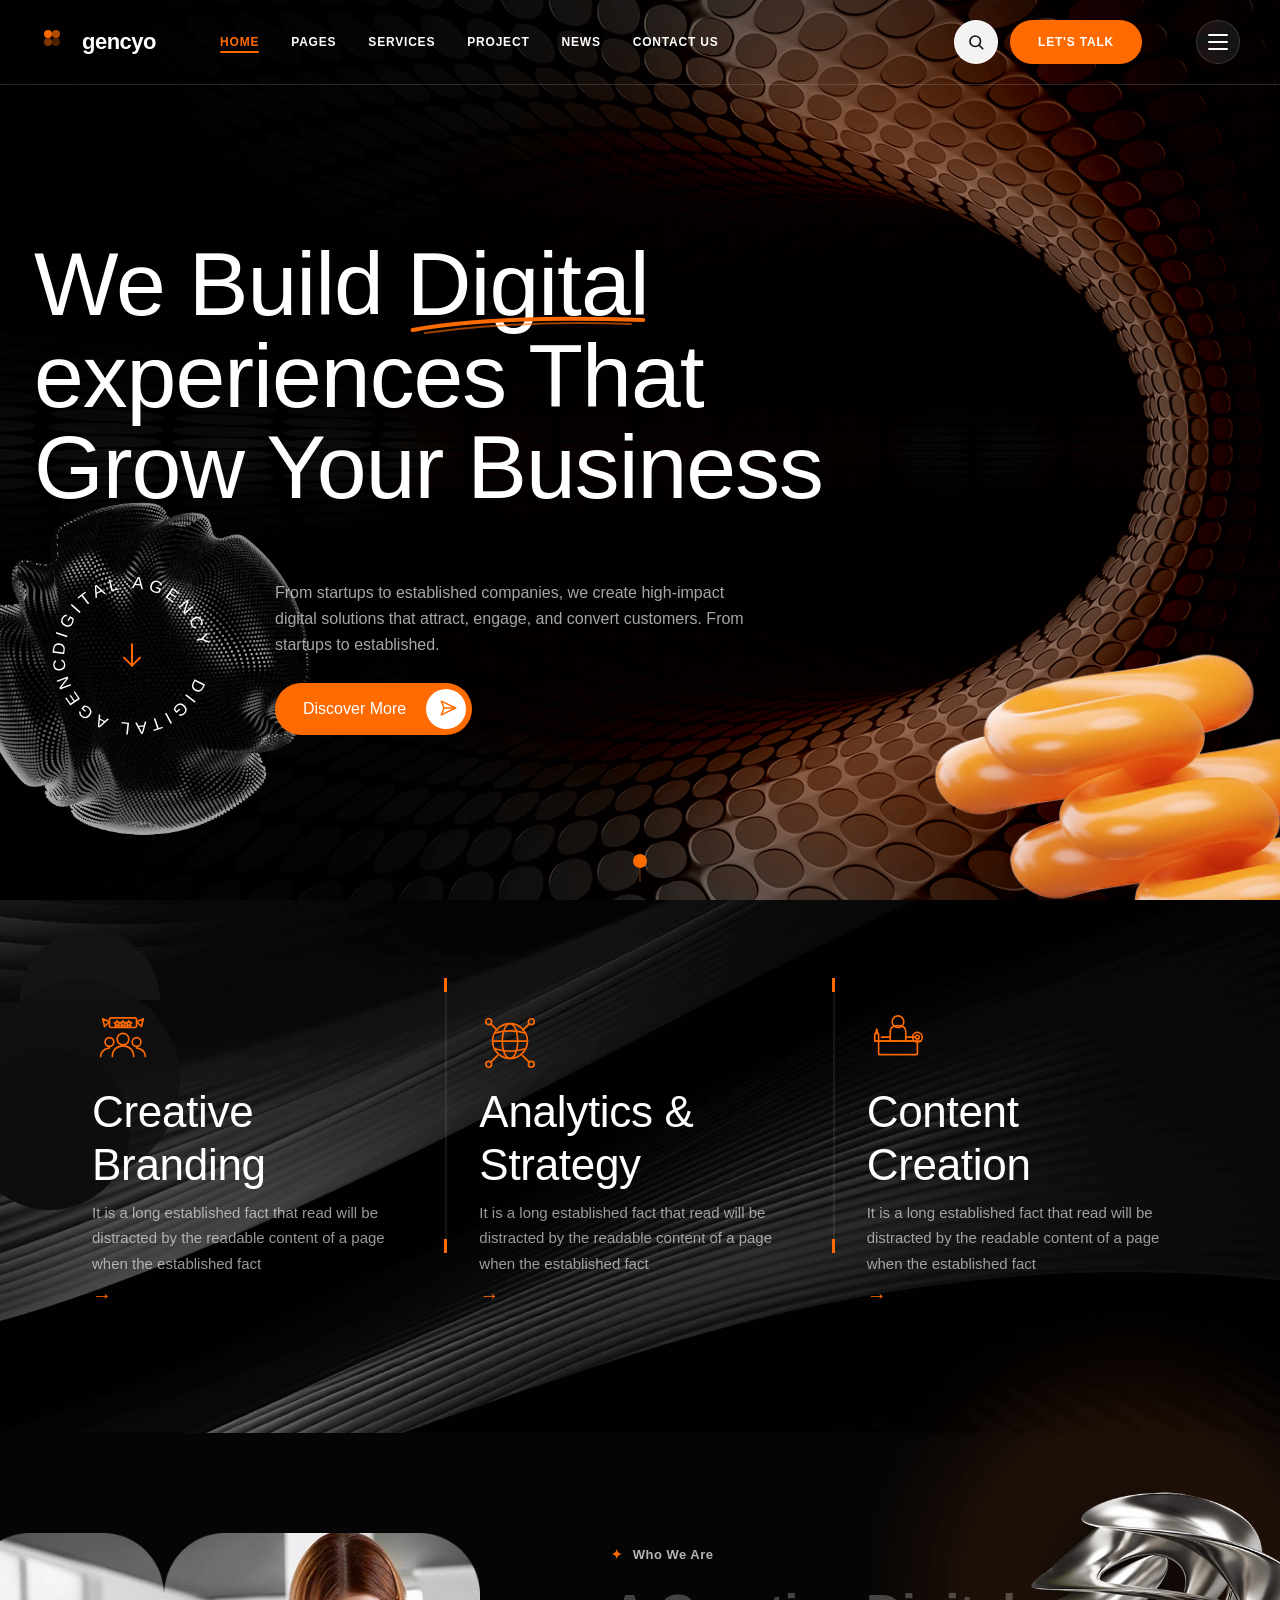
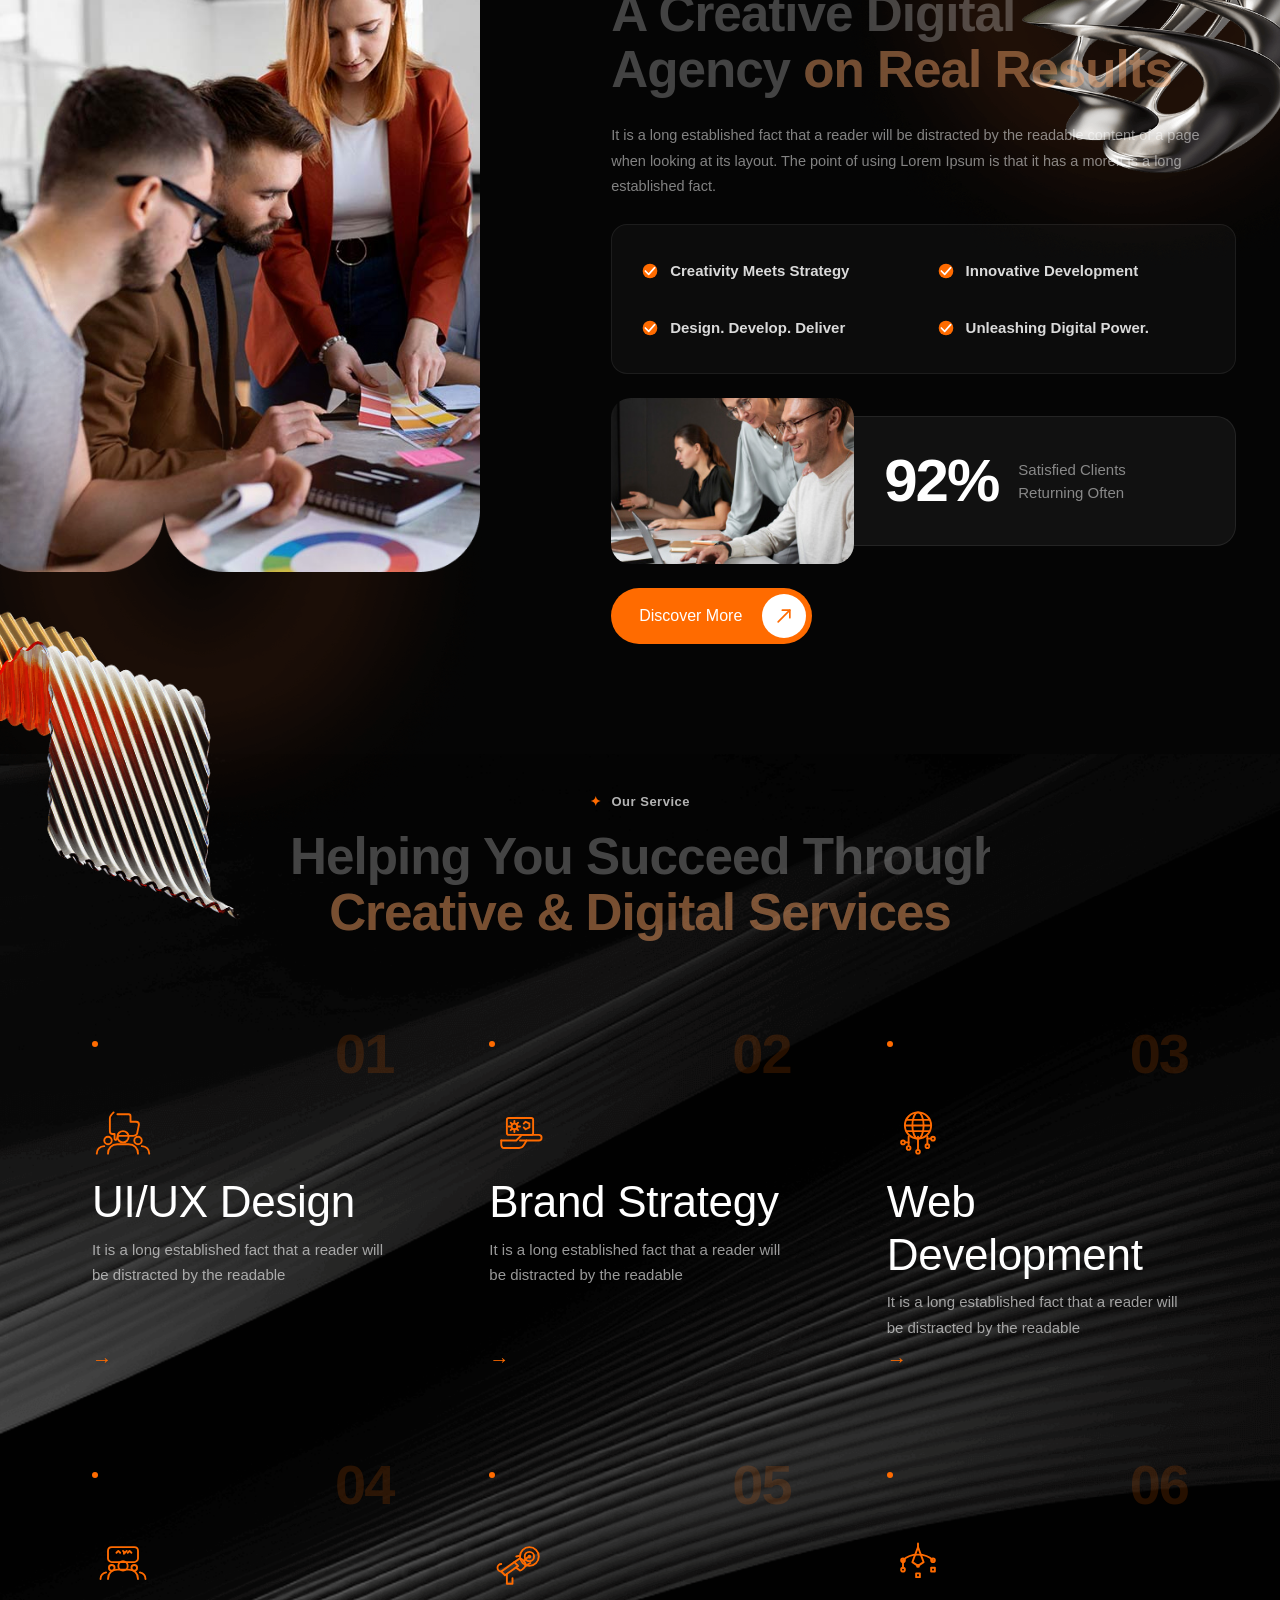
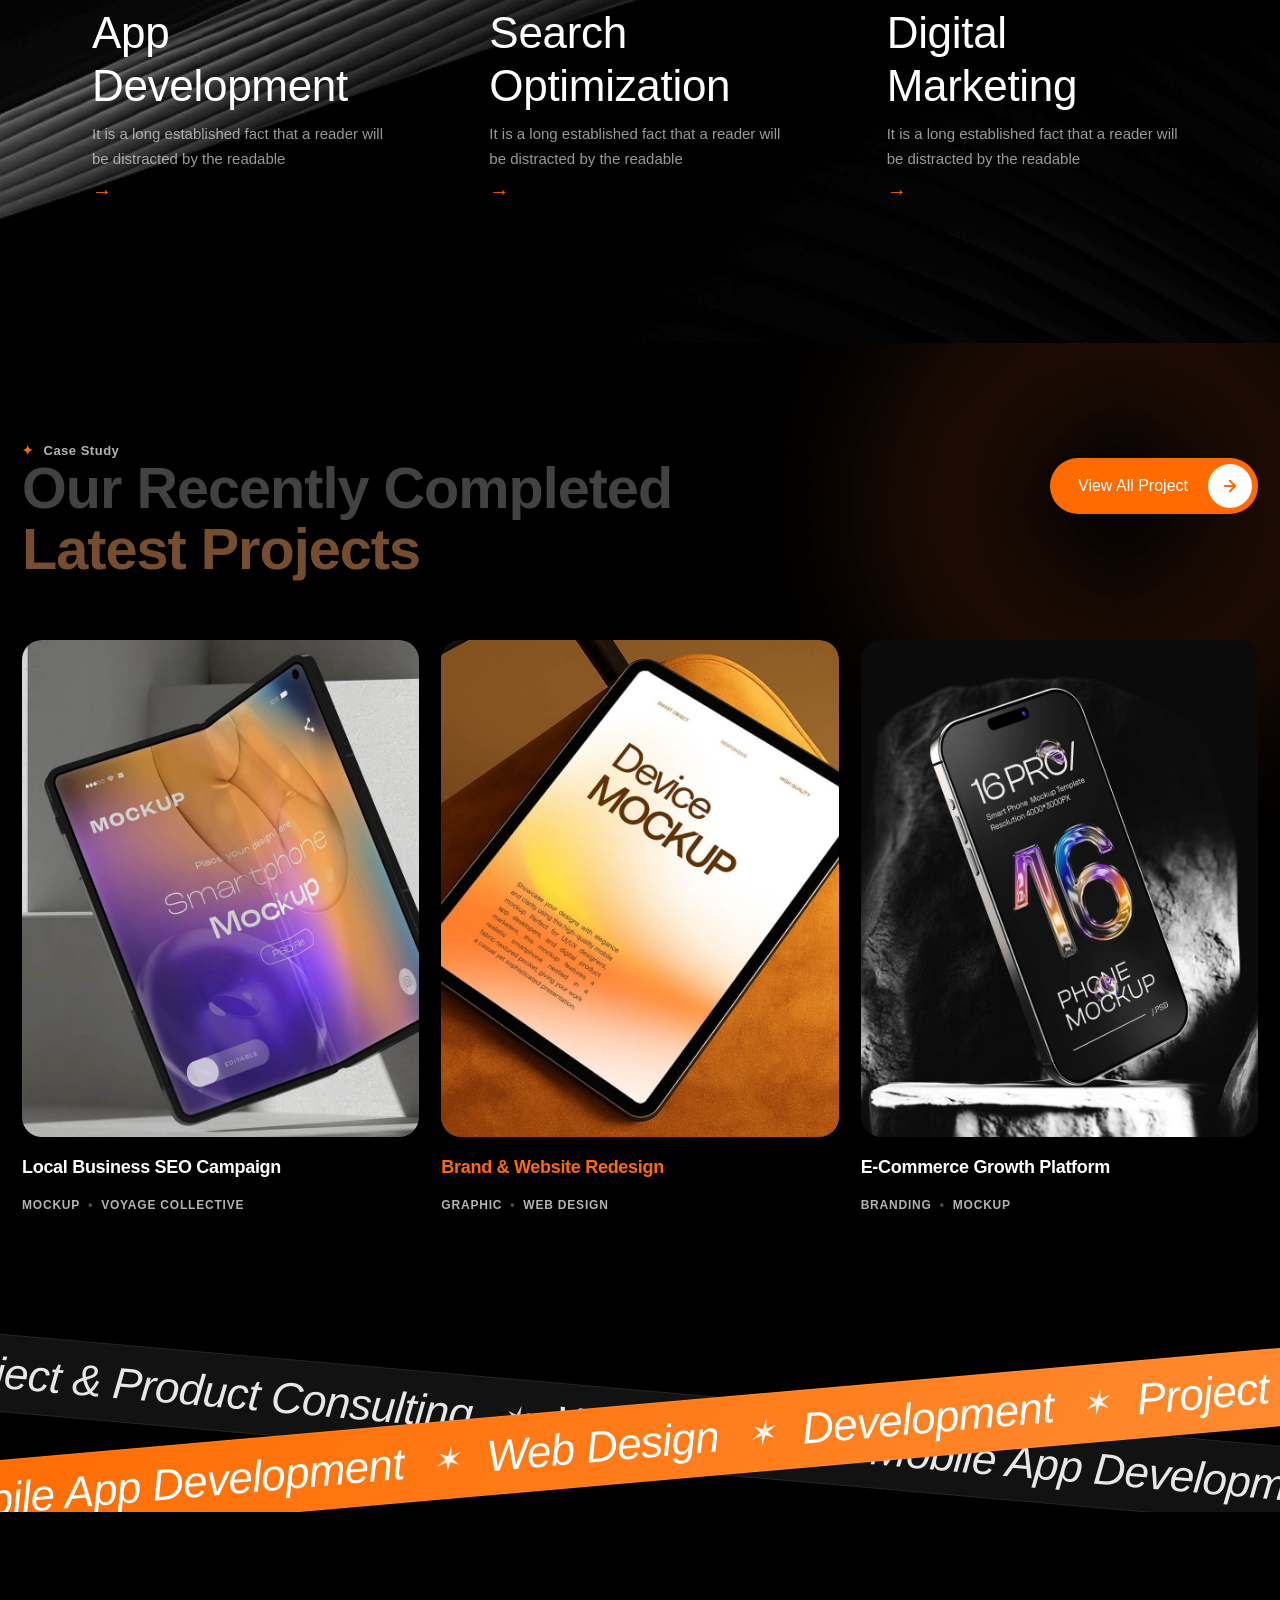
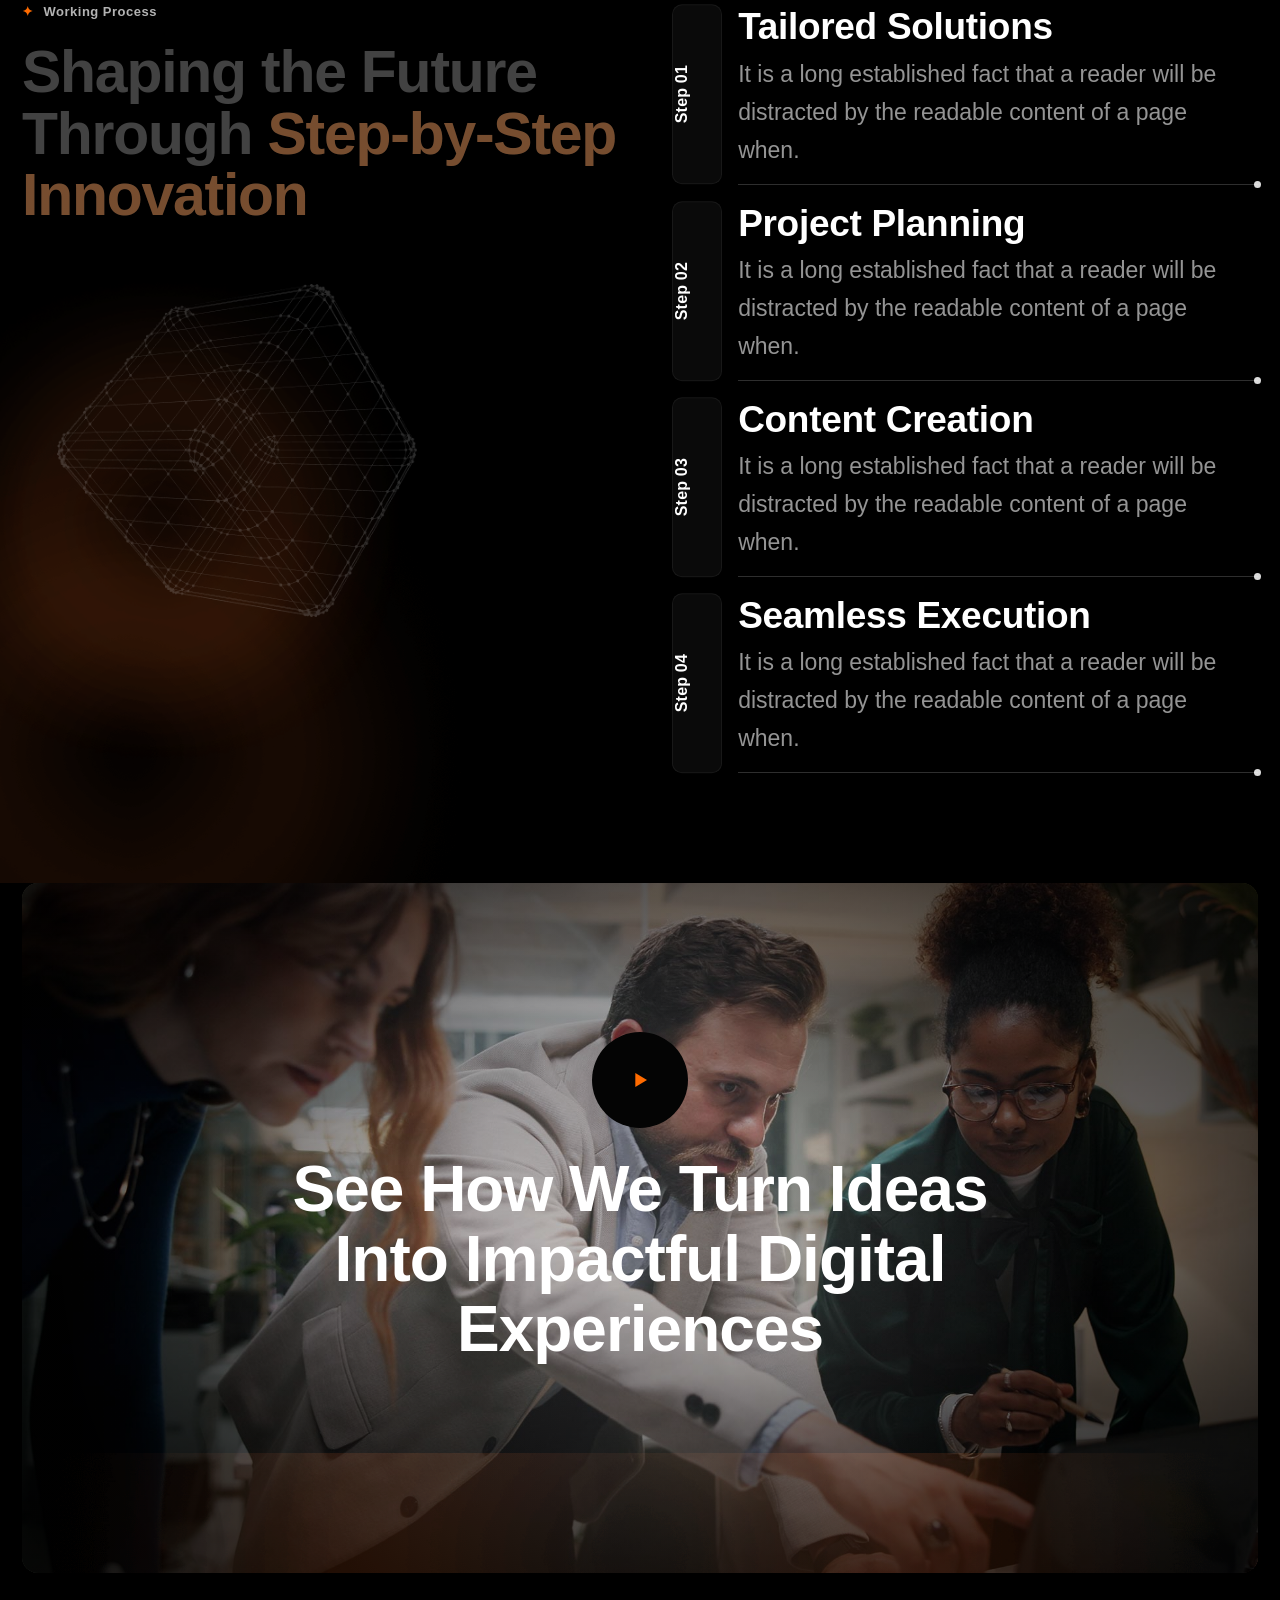
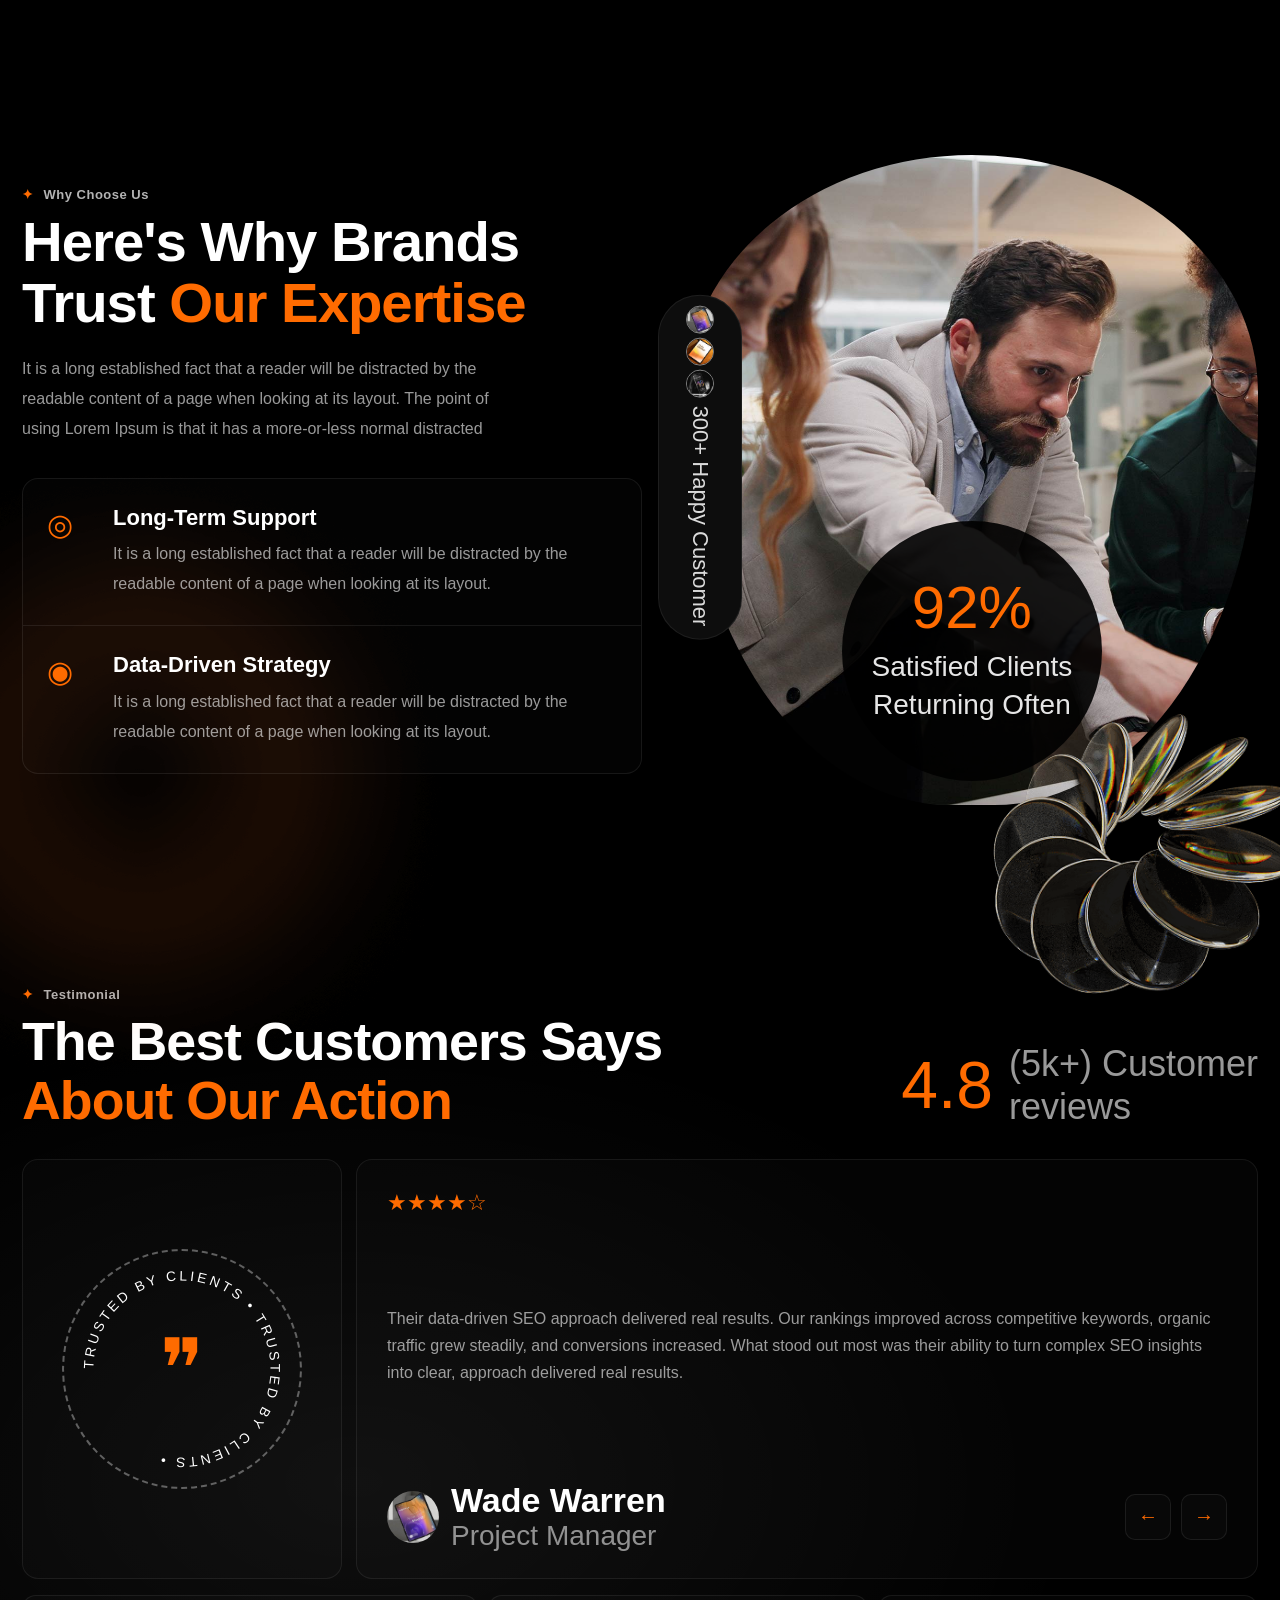
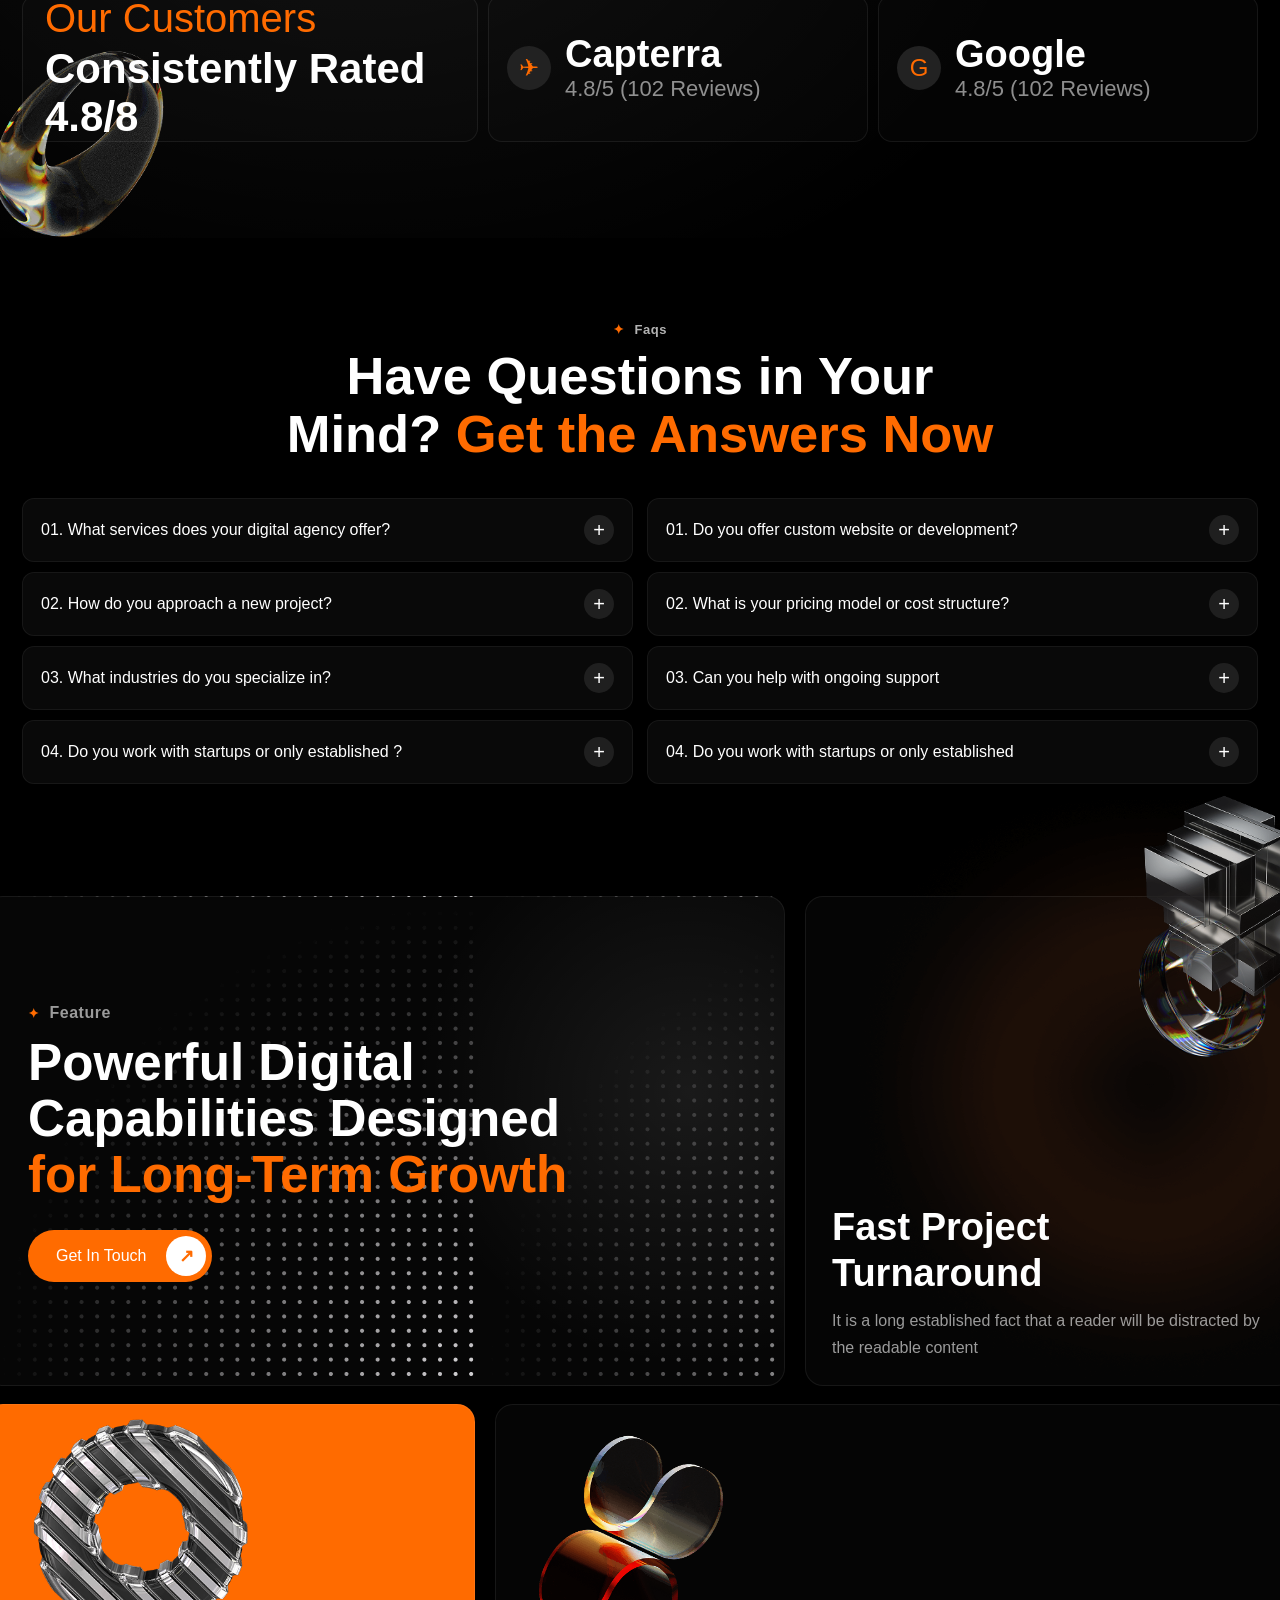
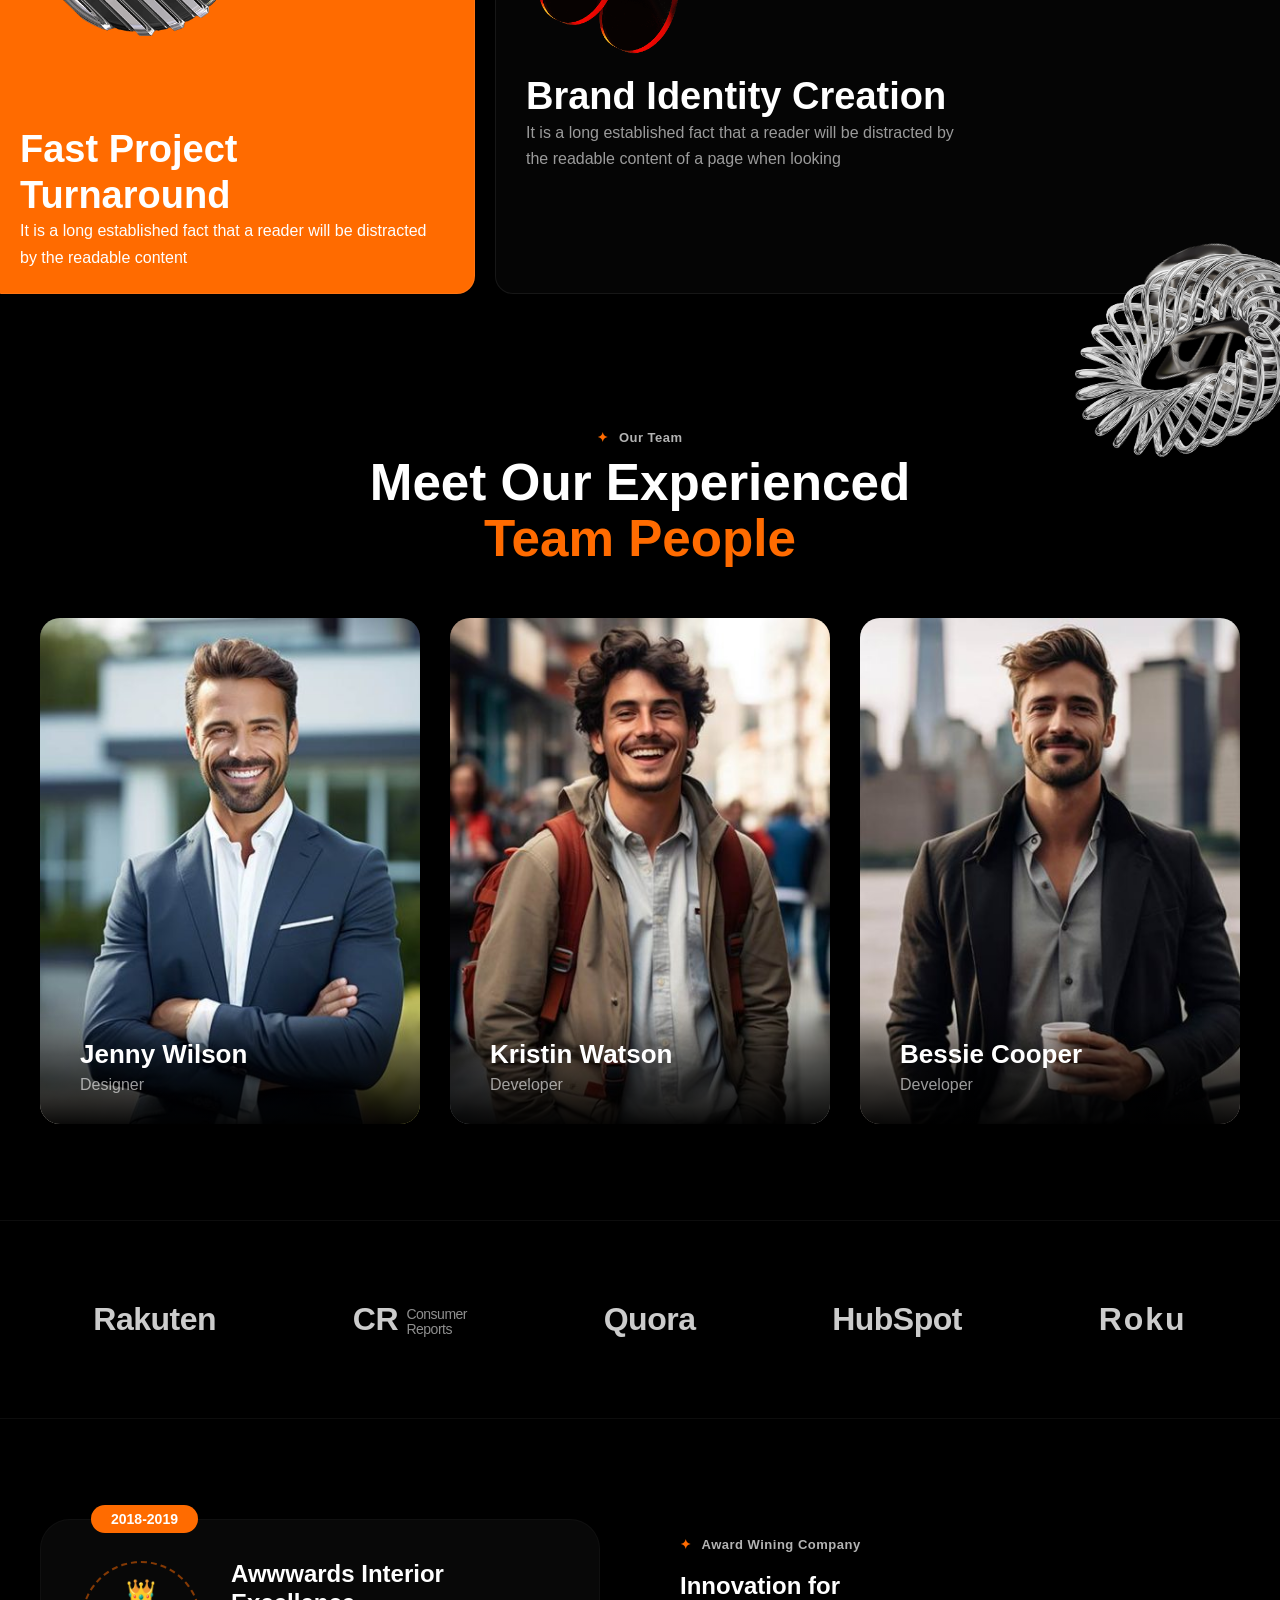
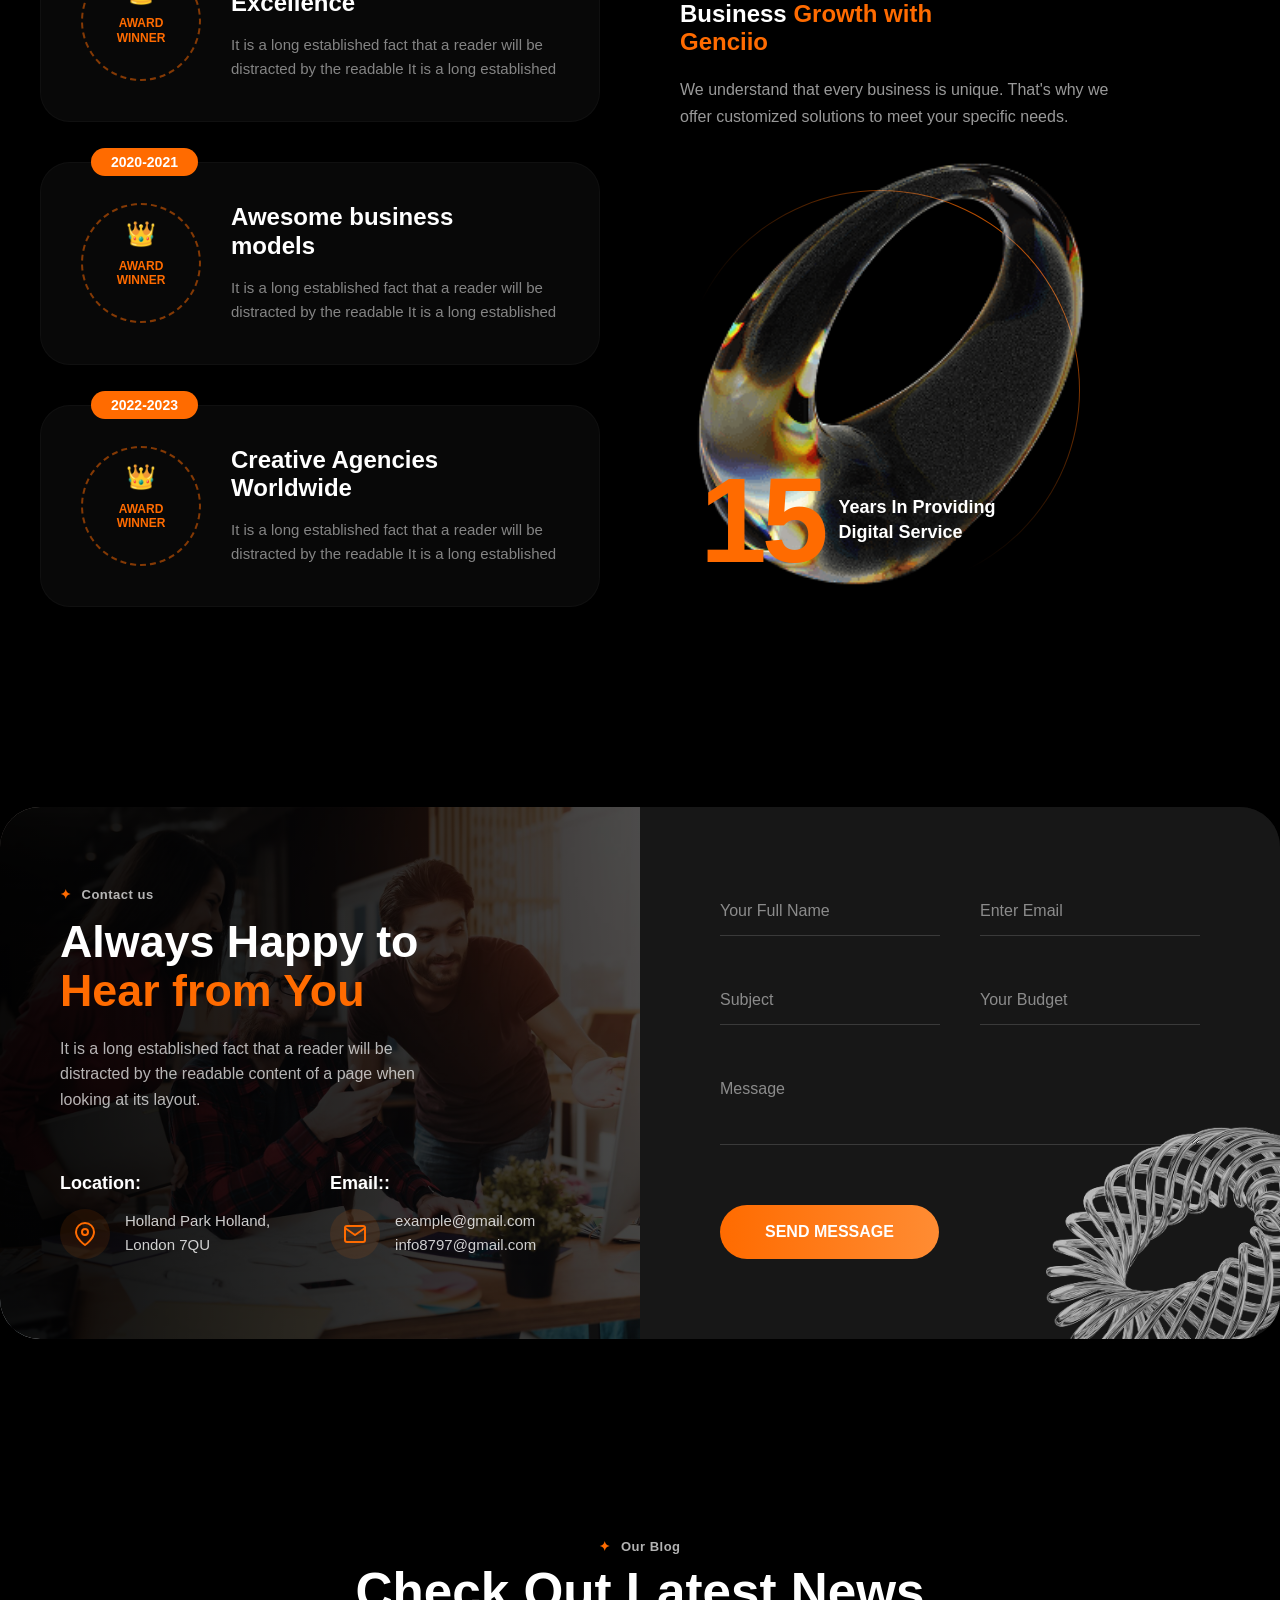
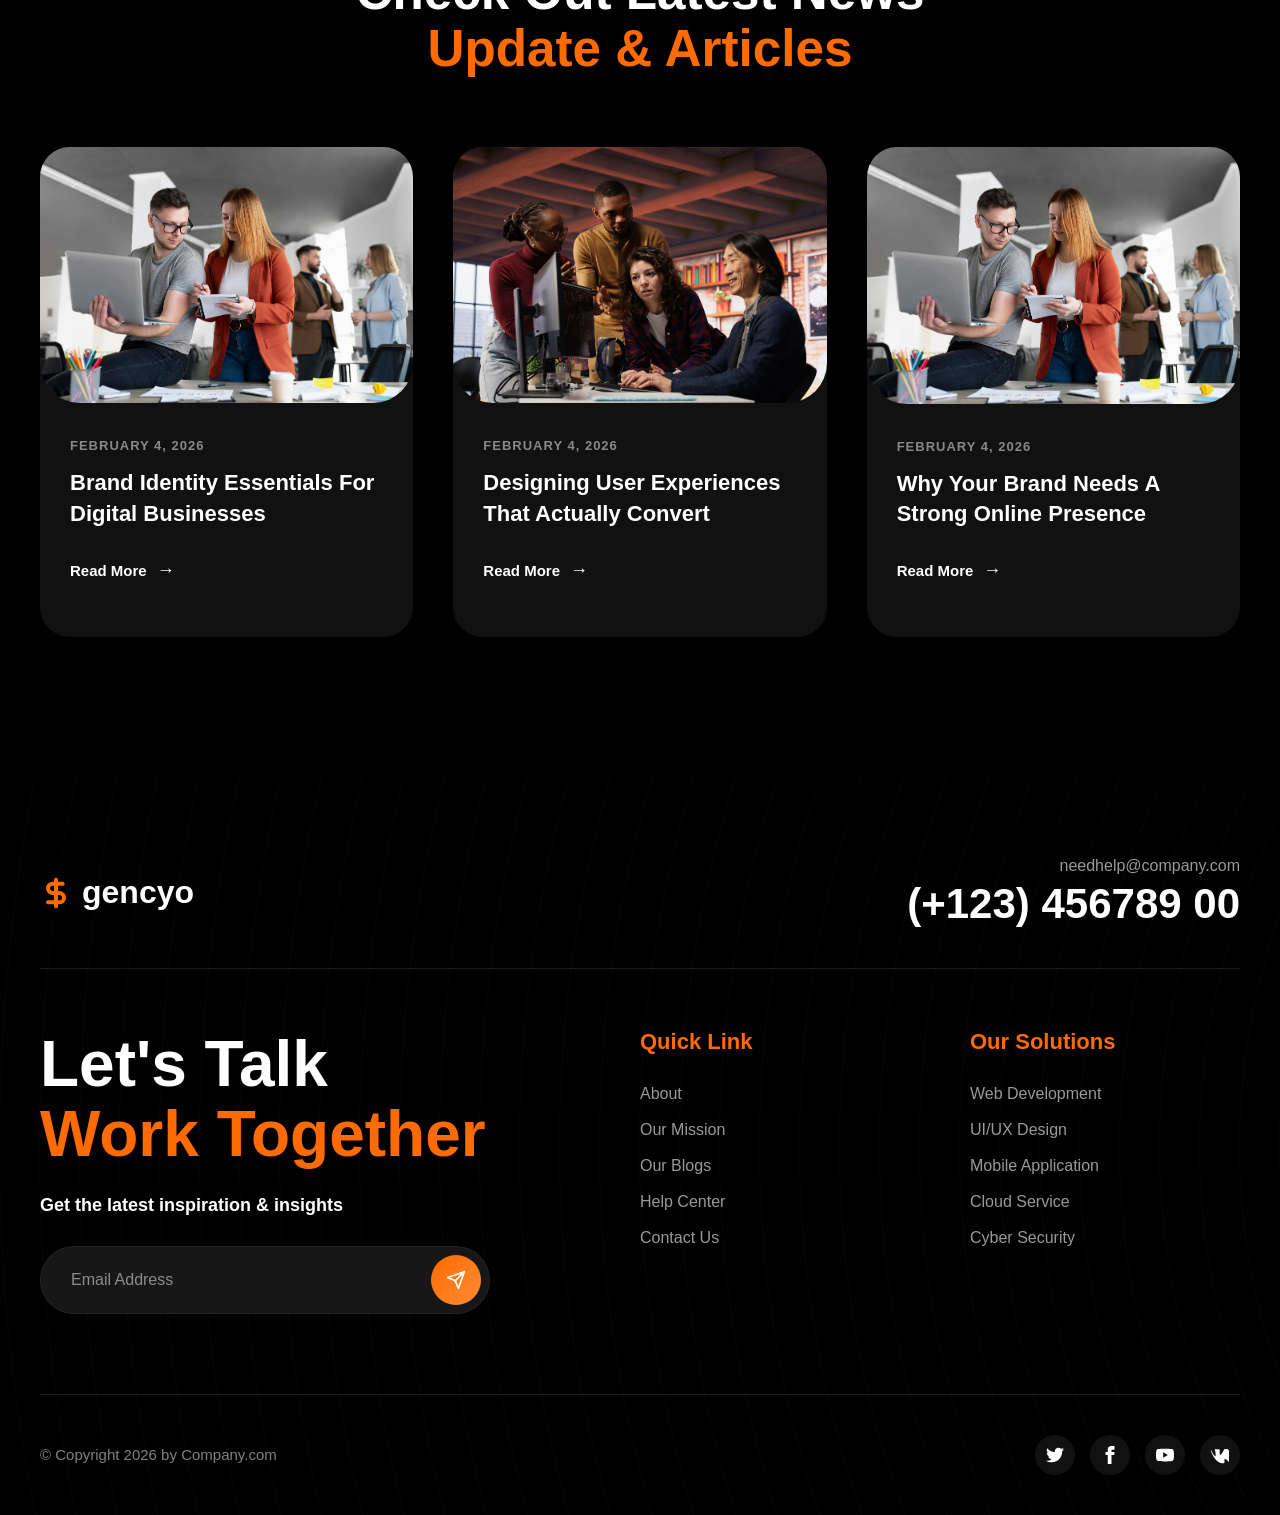
<file: public/index.html>
<!DOCTYPE html>
<html lang="en">

<head>
  <meta charset="UTF-8" />
  <meta name="viewport" content="width=device-width, initial-scale=1.0" />
  <title>Gencyo – We Build Digital Experiences That Grow Your Business</title>
  <meta name="description"
    content="From startups to established companies, we create high-impact digital solutions that attract, engage, and convert customers." />
  <link rel="preconnect" href="https://fonts.googleapis.com" />
  <link rel="preconnect" href="https://fonts.gstatic.com" crossorigin />
  <link href="https://fonts.googleapis.com/css2?family=Inter:wght@400;500;600;700;800;900&display=swap"
    rel="stylesheet" />
  <link rel="stylesheet" href="style.css" />
</head>

<body>

  <!-- ═══════════ NAVBAR ═══════════ -->
  <header class="navbar" id="navbar">
    <div class="nav-container">

      <!-- Logo -->
      <a href="#" class="logo" id="logo-link">
        <span class="logo-icon">
          <svg width="32" height="32" viewBox="0 0 32 32" fill="none" xmlns="http://www.w3.org/2000/svg">
            <circle cx="8" cy="8" r="4" fill="#FF6B00" />
            <circle cx="16" cy="8" r="4" fill="#FF6B00" opacity="0.7" />
            <circle cx="8" cy="16" r="4" fill="#FF6B00" opacity="0.5" />
            <circle cx="16" cy="16" r="4" fill="#FF6B00" opacity="0.3" />
          </svg>
        </span>
        <span class="logo-text">gencyo</span>
      </a>

      <!-- Nav Links -->
      <nav class="nav-links" id="nav-links">
        <a href="#" class="nav-link active" id="nav-home">HOME</a>
        <a href="#" class="nav-link" id="nav-pages">PAGES</a>
        <a href="#" class="nav-link" id="nav-services">SERVICES</a>
        <a href="#" class="nav-link" id="nav-project">PROJECT</a>
        <a href="#" class="nav-link" id="nav-news">NEWS</a>
        <a href="#" class="nav-link" id="nav-contact">CONTACT US</a>
      </nav>

      <!-- Nav Actions -->
      <div class="nav-actions">
        <button class="btn-icon btn-search" aria-label="Search">
          <svg width="18" height="18" viewBox="0 0 24 24" fill="none" stroke="currentColor" stroke-width="2.2"
            stroke-linecap="round" stroke-linejoin="round">
            <circle cx="11" cy="11" r="7"></circle>
            <line x1="21" y1="21" x2="16.65" y2="16.65"></line>
          </svg>
        </button>
        <a href="#" class="btn-talk">LET'S TALK</a>
        <a href="tel:1750050088" class="nav-call" aria-label="Call Us">
          <span class="nav-call-icon" aria-hidden="true">📞</span>
          <span class="nav-call-text">
            <span class="nav-call-label">Call Us</span>
            <span class="nav-call-number">017-50050088</span>
          </span>
        </a>
        <button class="btn-icon btn-menu" id="menu-btn" aria-label="Menu">
          <span></span><span></span><span></span>
        </button>
      </div>
    </div>
  </header>

  <!-- ═══════════ HERO SECTION ═══════════ -->
  <section class="hero" id="hero">
    <div class="hero-bg" id="hero-bg"></div>
    <div class="hero-overlay"></div>

    <!-- Floating Dotted Image Left -->
    <div class="hero-floating-img">
      <img src="blackdot_floating.png" alt="Dotted face" />
    </div>

    <!-- Orange object bottom-right -->
    <div class="hero-orange-object" aria-hidden="true">
      <img src="Object-5-1.png" alt="" />
    </div>

    <div class="hero-container">

      <!-- Top: Headline -->
      <h1 class="hero-heading" id="hero-heading">
        We Build <span class="highlight">
          Digital
          <!-- SVG curve for underline -->
          <svg class="highlight-curve" viewBox="0 0 200 20" preserveAspectRatio="none"
            xmlns="http://www.w3.org/2000/svg">
            <path d="M5,15 Q70,0 195,5" fill="none" stroke="#FF6B00" stroke-width="4" stroke-linecap="round" />
            <path d="M15,18 Q90,5 185,9" fill="none" stroke="#FF6B00" stroke-width="2" stroke-linecap="round"
              opacity="0.6" />
          </svg>
        </span><br />
        experiences That<br />
        Grow Your Business
      </h1>

      <!-- Bottom Row: Badge + Description/CTA -->
      <div class="hero-bottom-row">
        <!-- Circular Text Badge -->
        <div class="hero-badge" id="hero-badge">
          <div class="badge-ring">
            <svg viewBox="0 0 160 160" class="badge-svg">
              <defs>
                <path id="circle-path" d="M 80,80 m -55,0 a 55,55 0 1,1 110,0 a 55,55 0 1,1 -110,0" />
              </defs>
              <text class="badge-text-svg">
                <textPath href="#circle-path" startOffset="0%">
                  Digital Agency &nbsp; Digital Agency &nbsp;
                </textPath>
              </text>
            </svg>
            <div class="badge-icon">
              <!-- Slim down arrow matching screenshot -->
              <svg width="32" height="32" viewBox="0 0 24 24" fill="none" stroke="#FF6B00" stroke-width="1.5"
                stroke-linecap="round" stroke-linejoin="round">
                <line x1="12" y1="4" x2="12" y2="20" />
                <polyline points="18 14 12 20 6 14" />
              </svg>
            </div>
          </div>
        </div>

        <!-- Right: Description + CTA -->
        <div class="hero-right">
          <p class="hero-desc" id="hero-desc">
            From startups to established companies, we create high-impact digital solutions that attract, engage, and
            convert customers. From startups to established.
          </p>
          <a href="#" class="btn-discover" id="discover-btn">
            Discover More
            <span class="btn-arrow-white">
              <!-- Airplane Icon -->
              <svg width="18" height="18" viewBox="0 0 24 24" fill="none" stroke="#FF6B00" stroke-width="2"
                stroke-linecap="round" stroke-linejoin="round"
                style="transform: rotate(45deg); margin-left: -2px; margin-bottom: 2px;">
                <path d="M22 2L11 13" />
                <path d="M22 2L15 22L11 13L2 9L22 2Z" />
              </svg>
            </span>
          </a>
        </div>
      </div>

    </div>

    <!-- Scroll indicator -->
    <div class="scroll-indicator" id="scroll-indicator">
      <div class="scroll-dot"></div>
    </div>
  </section>

  <!-- ═══════════ SERVICES SECTION ═══════════ -->
  <section class="services" id="services">

    <div class="services-deco-left">
      <svg width="240" height="380" viewBox="0 0 240 380" fill="none">
        <path d="M40 120 A 70 70 0 0 1 180 120 Z" fill="#141414"></path>
        <circle cx="100" cy="200" r="100" fill="#111111" opacity="0.8"></circle>
        <circle cx="70" cy="250" r="80" fill="#0d0d0d"></circle>
      </svg>
    </div>
    <div class="services-deco-right" aria-hidden="true">
      <div class="svc-grid-panel">
        <div class="svc-grid-cell dark rd-bl"></div>
        <div class="svc-grid-cell dark rd-br"></div>
        <div class="svc-grid-cell dark rd-tl"></div>
        <div class="svc-grid-cell orange rd-bl"></div>
        <div class="svc-grid-cell dark rd-tl"></div>
        <div class="svc-grid-cell orange rd-tl"></div>
      </div>
    </div>

    <div class="services-container">

      <!-- Card 1: Creative Branding -->
      <div class="service-card" id="service-creative">
        <div class="service-icon">
          <svg width="62" height="62" viewBox="0 0 64 64" fill="none" stroke="#FF6B00" stroke-width="1.7"
            stroke-linecap="round" stroke-linejoin="round">
            <!-- Award banner -->
            <rect x="18" y="6" width="28" height="10" rx="2" />
            <path d="M18 10 l-5 5 l-2 -8 z" />
            <path d="M46 10 l5 5 l2 -8 z" />
            <polygon points="26,9 27,11 29,11 27.5,12.5 28,15 26,13.5 24,15 24.5,12.5 23,11 25,11" />
            <polygon points="32,9 33,11 35,11 33.5,12.5 34,15 32,13.5 30,15 30.5,12.5 29,11 31,11" />
            <polygon points="38,9 39,11 41,11 39.5,12.5 40,15 38,13.5 36,15 36.5,12.5 35,11 37,11" />
            <!-- 3 people group -->
            <circle cx="32" cy="28" r="6" />
            <path d="M21 46 c0-7 5-11 11-11 s11 4 11 11" />
            <circle cx="18" cy="31" r="4.5" />
            <path d="M9 46 c0-5 3-8 9-9" />
            <circle cx="46" cy="31" r="4.5" />
            <path d="M55 46 c0-5 -3-8 -9-9" />
          </svg>
        </div>
        <h3 class="service-title">Creative Branding</h3>
        <p class="service-desc">It is a long established fact that read will be distracted by the readable content of a
          page when the established fact</p>
        <a href="#" class="service-link">
          <span class="link-text">Read More</span>
          <span class="arrow-right-icon">→</span>
        </a>
      </div>

      <!-- Orange Vertical Divider -->
      <div class="service-divider-wrap" aria-hidden="true">
        <div class="service-divider"></div>
      </div>

      <!-- Card 2: Analytics & Strategy -->
      <div class="service-card" id="service-analytics">
        <div class="service-icon">
          <svg width="62" height="62" viewBox="0 0 64 64" fill="none" stroke="#FF6B00" stroke-width="1.7"
            stroke-linecap="round" stroke-linejoin="round">
            <!-- Globe -->
            <circle cx="32" cy="30" r="18" />
            <ellipse cx="32" cy="30" rx="8" ry="18" />
            <line x1="14" y1="30" x2="50" y2="30" />
            <path d="M16 22 q16 -5 32 0" />
            <path d="M16 38 q16 5 32 0" />
            <!-- 4 outer nodes -->
            <circle cx="10" cy="10" r="3" />
            <line x1="12.5" y1="12.5" x2="19" y2="19" />
            <circle cx="54" cy="10" r="3" />
            <line x1="51.5" y1="12.5" x2="45" y2="19" />
            <circle cx="10" cy="54" r="3" />
            <line x1="12.5" y1="51.5" x2="19" y2="45" />
            <circle cx="54" cy="54" r="3" />
            <line x1="51.5" y1="51.5" x2="45" y2="45" />
          </svg>
        </div>
        <h3 class="service-title">Analytics &amp; Strategy</h3>
        <p class="service-desc">It is a long established fact that read will be distracted by the readable content of a
          page when the established fact</p>
        <a href="#" class="service-link">
          <span class="link-text">Read More</span>
          <span class="arrow-right-icon">→</span>
        </a>
      </div>

      <!-- Orange Vertical Divider -->
      <div class="service-divider-wrap" aria-hidden="true">
        <div class="service-divider"></div>
      </div>

      <!-- Card 3: Content Creation -->
      <div class="service-card" id="service-content">
        <div class="service-icon">
          <svg width="62" height="62" viewBox="0 0 64 64" fill="none" stroke="#FF6B00" stroke-width="1.7"
            stroke-linecap="round" stroke-linejoin="round">
            <!-- Person sitting at desk -->
            <circle cx="32" cy="10" r="6" />
            <!-- Torso -->
            <path d="M24 20 c0-4 3-6 8-6 s8 2 8 6 v10" />
            <path d="M24 20 v10" />
            <!-- Arms resting on desk -->
            <path d="M24 26 h-9" />
            <path d="M40 26 h9" />
            <!-- Desk surface -->
            <line x1="8" y1="30" x2="56" y2="30" />
            <!-- Desk body -->
            <rect x="12" y="30" width="40" height="14" rx="1" />
            <!-- Pen holder left -->
            <rect x="8" y="22" width="4" height="8" rx="1" />
            <line x1="10" y1="18" x2="9" y2="22" />
            <line x1="10" y1="18" x2="11" y2="22" />
            <!-- Monitor / orb right -->
            <circle cx="52" cy="26" r="5" />
            <circle cx="52" cy="26" r="2" />
          </svg>
        </div>
        <h3 class="service-title">Content Creation</h3>
        <p class="service-desc">It is a long established fact that read will be distracted by the readable content of a
          page when the established fact</p>
        <a href="#" class="service-link">
          <span class="link-text">Read More</span>
          <span class="arrow-right-icon">→</span>
        </a>
      </div>

    </div>
  </section>

  <!-- ═══════════ WHO WE ARE SECTION ═══════════ -->
  <section class="about" id="about">

    <!-- Decorative 3D shape top-right -->
    <div class="about-deco-top-right">
      <img src="color2.png" alt="" class="deco-glow-orange" />
      <img src="charcel3.png" alt="Metallic Shape" class="deco-blob-chrome-img" />
    </div>
    <!-- Decorative spring bottom-left -->
    <div class="about-deco-bottom-left">
      <img src="color2.png" alt="" class="deco-glow-orange-bottom" />
      <img src="aboutbelow.png" alt="Decorative shape" class="about-below-img" />
    </div>

    <div class="about-container">

      <!-- LEFT: Team Photo -->
      <div class="about-image-wrap">
        <div class="about-img-main">
          <img src="about2.jpg" alt="Gencyo team working together" class="about-img" id="about-img-main" />
        </div>
      </div>

      <!-- RIGHT: Content -->
      <div class="about-content">

        <!-- Label -->
        <p class="section-label" id="about-label">
          <span class="label-icon">✦</span> Who We Are
        </p>

        <!-- Heading -->
        <h2 class="about-heading" id="about-heading">
          A Creative Digital<br />
          Agency <span class="about-highlight">on Real Results</span>
        </h2>

        <!-- Description -->
        <p class="about-desc" id="about-desc">
          It is a long established fact that a reader will be distracted by the readable
          content of a page when looking at its layout. The point of using Lorem Ipsum
          is that it has a moreIt is a long established fact.
        </p>

        <!-- 2x2 Checklist -->
        <div class="about-checklist" id="about-checklist">
          <div class="check-item">
            <span class="check-icon">
              <svg width="16" height="16" viewBox="0 0 24 24" fill="none">
                <circle cx="12" cy="12" r="11" fill="#FF6B00" />
                <polyline points="5 12 10 17 19 7" stroke="#fff" stroke-width="2.5" stroke-linecap="round"
                  stroke-linejoin="round" />
              </svg>
            </span>
            Creativity Meets Strategy
          </div>
          <div class="check-item">
            <span class="check-icon">
              <svg width="16" height="16" viewBox="0 0 24 24" fill="none">
                <circle cx="12" cy="12" r="11" fill="#FF6B00" />
                <polyline points="5 12 10 17 19 7" stroke="#fff" stroke-width="2.5" stroke-linecap="round"
                  stroke-linejoin="round" />
              </svg>
            </span>
            Innovative Development
          </div>
          <div class="check-item">
            <span class="check-icon">
              <svg width="16" height="16" viewBox="0 0 24 24" fill="none">
                <circle cx="12" cy="12" r="11" fill="#FF6B00" />
                <polyline points="5 12 10 17 19 7" stroke="#fff" stroke-width="2.5" stroke-linecap="round"
                  stroke-linejoin="round" />
              </svg>
            </span>
            Design. Develop. Deliver
          </div>
          <div class="check-item">
            <span class="check-icon">
              <svg width="16" height="16" viewBox="0 0 24 24" fill="none">
                <circle cx="12" cy="12" r="11" fill="#FF6B00" />
                <polyline points="5 12 10 17 19 7" stroke="#fff" stroke-width="2.5" stroke-linecap="round"
                  stroke-linejoin="round" />
              </svg>
            </span>
            Unleashing Digital Power.
          </div>
        </div>

        <!-- Stat Card -->
        <div class="about-stat-card" id="about-stat">
          <div class="stat-thumb">
            <img src="Mask-group-1.jpg" alt="Satisfied clients team" class="stat-img" />
          </div>
          <div class="stat-body">
            <p class="stat-number" id="stat-counter">0%</p>
            <p class="stat-label">Satisfied Clients<br />Returning Often</p>
          </div>
        </div>

        <!-- CTA -->
        <a href="#" class="btn-discover about-cta" id="about-discover-btn">
          <span class="btn-text">Discover More</span>
          <span class="btn-arrow">
            <svg width="20" height="20" viewBox="0 0 24 24" fill="none" stroke="currentColor" stroke-width="2"
              stroke-linecap="round" stroke-linejoin="round">
              <line x1="5" y1="19" x2="19" y2="5" />
              <polyline points="10 5 19 5 19 14" />
            </svg>
          </span>
        </a>

      </div>
    </div>
  </section>

  <!-- ═══════════ SERVICES GRID SECTION ═══════════ -->
  <section class="services-grid" id="services-grid">
    <div class="services-grid-container">
      <!-- Section Label -->
      <p class="section-label grid-label" id="services-grid-label">
        <span class="label-icon">✦</span> Our Service
      </p>

      <!-- Heading -->
      <h2 class="services-grid-heading" id="services-grid-heading">
        <span class="services-grid-heading-top">Helping You Succeed Through</span>
        <span class="accent-orange">Creative & Digital Services</span>
      </h2>

      <!-- Services Grid -->
      <div class="services-grid-list">
        <!-- Card 1: UI/UX Design -->
        <div class="service-card" id="grid-service-ui">
          <div class="card-header">
            <div class="orange-dot"></div>
            <div class="card-number">01</div>
          </div>
          <div class="service-icon">
            <svg width="60" height="60" viewBox="0 0 64 64" fill="none" stroke="#FF6B00" stroke-width="2"
              stroke-linecap="round" stroke-linejoin="round">
              <path
                d="M26 12 h12 c1 0 2 1 2 2 v6 h6 c2 0 3 1 3 3 l-2 10 c-.5 1-2 2-4 2 h-16 l-2 4 c-.5 1-2 0-2-1 v-5 h-2 c-2 0-3-1-3-3 v-14 c0-1.5 2-4 4-6" />
              <path d="M16 54 c0-6 4-10 10-10 h12 c6 0 10 4 10 10" />
              <circle cx="32" cy="36" r="6" />
              <circle cx="16" cy="40" r="4" />
              <circle cx="48" cy="40" r="4" />
              <path d="M4 54 c0-4 3-8 8-8" />
              <path d="M60 54 c0-4-3-8-8-8" />
            </svg>
          </div>
          <h3 class="service-title">UI/UX Design</h3>
          <p class="service-desc">It is a long established fact that a reader will be distracted by the readable</p>
          <a href="#" class="service-link">
            <span class="link-text">Read More</span>
            <span class="arrow-right-icon">→</span>
          </a>
        </div>

        <!-- Card 2: Brand Strategy -->
        <div class="service-card" id="grid-service-branding">
          <div class="card-header">
            <div class="orange-dot"></div>
            <div class="card-number">02</div>
          </div>
          <div class="service-icon">
            <svg width="60" height="60" viewBox="0 0 64 64" fill="none" stroke="#FF6B00" stroke-width="2"
              stroke-linecap="round" stroke-linejoin="round">
              <!-- Hand / Screen / Gear -->
              <path d="M12 40 h16 l6 -6 h18 c2 0 3 1 3 3 c0 2-1 3-3 3 h-20" />
              <path d="M12 40 v4 c0 2 1 4 3 4 h16 c2 0 4-1 5-3 l3 -5" />
              <!-- laptop screen -->
              <rect x="18" y="16" width="28" height="18" rx="2" />
              <!-- Gear center -->
              <circle cx="26" cy="25" r="3" />
              <path d="M26 19 v2 m 0 8 v2" />
              <path d="M20 25 h2 m 8 0 h2" />
              <path d="M22 21 l1.5 1.5 m 5 5 l1.5 1.5" />
              <path d="M30 21 l-1.5 1.5 m -5 5 l-1.5 1.5" />
              <!-- code nodes on right -->
              <path d="M36 22 l2 -2 l4 2 v4 l-4 2 l-2 -2" />
            </svg>
          </div>
          <h3 class="service-title">Brand Strategy</h3>
          <p class="service-desc">It is a long established fact that a reader will be distracted by the readable</p>
          <a href="#" class="service-link">
            <span class="link-text">Read More</span>
            <span class="arrow-right-icon">→</span>
          </a>
        </div>

        <!-- Card 3: Web Development -->
        <div class="service-card" id="grid-service-web">
          <div class="card-header">
            <div class="orange-dot"></div>
            <div class="card-number">03</div>
          </div>
          <div class="service-icon">
            <svg width="60" height="60" viewBox="0 0 64 64" fill="none" stroke="#FF6B00" stroke-width="2"
              stroke-linecap="round" stroke-linejoin="round">
              <circle cx="32" cy="24" r="14" />
              <ellipse cx="32" cy="24" rx="6" ry="14" />
              <path d="M18 24 h28" />
              <path d="M20 18 h24" />
              <path d="M20 30 h24" />
              <path d="M22 36 v10 m 10 -10 v14 m 10 -14 v8" />
              <circle cx="22" cy="48" r="2" />
              <circle cx="32" cy="52" r="2" />
              <circle cx="42" cy="46" r="2" />
              <circle cx="16" cy="42" r="2" />
              <path d="M18 42 h4" />
              <circle cx="48" cy="38" r="2" />
              <path d="M42 38 h4" />
            </svg>
          </div>
          <h3 class="service-title">Web Development</h3>
          <p class="service-desc">It is a long established fact that a reader will be distracted by the readable</p>
          <a href="#" class="service-link">
            <span class="link-text">Read More</span>
            <span class="arrow-right-icon">→</span>
          </a>
        </div>

        <!-- Card 4: App Development -->
        <div class="service-card" id="grid-service-app">
          <div class="card-header">
            <div class="orange-dot"></div>
            <div class="card-number">04</div>
          </div>
          <div class="service-icon">
            <svg width="60" height="60" viewBox="0 0 64 64" fill="none" stroke="#FF6B00" stroke-width="2"
              stroke-linecap="round" stroke-linejoin="round">
              <path d="M20 14 h24 c2 0 4 1 4 4 v8 c0 2-2 4-4 4 h-24 c-2 0-4-2-4-4 v-8 c0-3 2-4 4-4 z" />
              <path d="M25 20 l2 -2 l2 2 M41 20 l-2 -2 l-2 2" />
              <path d="M32 18 l2 2 l2 -2 m -3 3 v-2" />
              <path d="M16 48 c0-6 4-10 10-10 h12 c6 0 10 4 10 10" />
              <circle cx="32" cy="34" r="5" />
              <circle cx="20" cy="36" r="3" />
              <circle cx="44" cy="36" r="3" />
              <path d="M8 48 c0-3 2-6 6-7" />
              <path d="M56 48 c0-3-2-6-6-7" />
            </svg>
          </div>
          <h3 class="service-title">App Development</h3>
          <p class="service-desc">It is a long established fact that a reader will be distracted by the readable</p>
          <a href="#" class="service-link">
            <span class="link-text">Read More</span>
            <span class="arrow-right-icon">→</span>
          </a>
        </div>

        <!-- Card 5: Search Optimization -->
        <div class="service-card" id="grid-service-seo">
          <div class="card-header">
            <div class="orange-dot"></div>
            <div class="card-number">05</div>
          </div>
          <div class="service-icon">
            <svg width="60" height="60" viewBox="0 0 64 64" fill="none" stroke="#FF6B00" stroke-width="2"
              stroke-linecap="round" stroke-linejoin="round">
              <circle cx="42" cy="24" r="10" />
              <circle cx="42" cy="24" r="5" />
              <circle cx="42" cy="24" r="1" />
              <path d="M12 40 l14 -10 l4 4 l-14 10 z" />
              <path d="M26 30 l6 -4 c2 0 6 4 6 7 c0 2-4 6-6 6 l-4 -3" />
              <path d="M12 40 a4 4 0 0 1 -4 -4 a4 4 0 0 1 4 -4" />
              <path d="M18 43 v10 h6 v-6" />
              <path d="M36 29 l4 -4" />
              <path d="M38 34 l5 -3" />
              <path d="M32 23 l-4 1" />
            </svg>
          </div>
          <h3 class="service-title">Search Optimization</h3>
          <p class="service-desc">It is a long established fact that a reader will be distracted by the readable</p>
          <a href="#" class="service-link">
            <span class="link-text">Read More</span>
            <span class="arrow-right-icon">→</span>
          </a>
        </div>

        <!-- Card 6: Digital Marketing -->
        <div class="service-card" id="grid-service-marketing">
          <div class="card-header">
            <div class="orange-dot"></div>
            <div class="card-number">06</div>
          </div>
          <div class="service-icon">
            <svg width="60" height="60" viewBox="0 0 64 64" fill="none" stroke="#FF6B00" stroke-width="2"
              stroke-linecap="round" stroke-linejoin="round">
              <!-- Pen tool -->
              <path d="M32 14 l-6 16 l6 4 l6 -4 z" />
              <path d="M32 10 v4" />
              <circle cx="32" cy="34" r="1" />
              <!-- Bezier handles left/right -->
              <path d="M16 28 c8 -8 24 -8 32 0" />
              <circle cx="16" cy="28" r="2" />
              <circle cx="48" cy="28" r="2" />
              <line x1="16" y1="28" x2="16" y2="36" />
              <circle cx="16" cy="38" r="2" />
              <path d="M46 36 h4 v4 h-4 z" />
              <path d="M30 42 h4 v4 h-4 z" />
            </svg>
          </div>
          <h3 class="service-title">Digital Marketing</h3>
          <p class="service-desc">It is a long established fact that a reader will be distracted by the readable</p>
          <a href="#" class="service-link">
            <span class="link-text">Read More</span>
            <span class="arrow-right-icon">→</span>
          </a>
        </div>
      </div>
    </div>
  </section>

  <!-- ═══════════ CASE STUDY / PROJECTS SECTION ═══════════ -->
  <section class="case-study" id="case-study">
    <div class="case-study-container">
      <!-- Section Label -->
      <p class="section-label case-study-label" id="case-study-label">
        <span class="label-icon">✦</span> Case Study
      </p>

      <!-- Heading and CTA -->
      <div class="case-study-header">
        <h2 class="case-study-heading" id="case-study-heading">
          <span class="case-study-heading-top">Our Recently Completed</span>
          <span class="accent-orange">Latest Projects</span>
        </h2>
        <a href="#" class="btn-discover view-all-btn" id="view-all-projects">
          View All Project
          <span class="btn-arrow">
            <svg width="18" height="18" viewBox="0 0 24 24" fill="none" stroke="currentColor" stroke-width="2.5"
              stroke-linecap="round" stroke-linejoin="round">
              <line x1="5" y1="12" x2="19" y2="12" />
              <polyline points="12 5 19 12 12 19" />
            </svg>
          </span>
        </a>
      </div>

      <!-- Projects Grid -->
      <div class="projects-grid">
        <!-- Project Card 1 -->
        <div class="project-card">
          <div class="project-image">
            <img src="img1.jpg" alt="Local Business SEO Campaign" />
          </div>
          <h3 class="project-title">Local Business SEO Campaign</h3>
          <p class="project-tags">
            <span class="tag">MOCKUP</span>
            <span class="tag-separator">•</span>
            <span class="tag">VOYAGE COLLECTIVE</span>
          </p>
        </div>

        <!-- Project Card 2 -->
        <div class="project-card featured">
          <div class="project-image">
            <img src="img2.jpg" alt="Brand & Website Redesign" />
            <div class="project-overlay">
              <svg width="48" height="48" viewBox="0 0 24 24" fill="none" stroke="#FF6B00" stroke-width="2"
                stroke-linecap="round" stroke-linejoin="round">
                <line x1="5" y1="12" x2="19" y2="12" />
                <polyline points="12 5 19 12 12 19" />
              </svg>
            </div>
          </div>
          <h3 class="project-title">Brand & Website Redesign</h3>
          <p class="project-tags">
            <span class="tag">GRAPHIC</span>
            <span class="tag-separator">•</span>
            <span class="tag">WEB DESIGN</span>
          </p>
        </div>

        <!-- Project Card 3 -->
        <div class="project-card">
          <div class="project-image">
            <img src="img3.jpg" alt="E-Commerce Growth Platform" />
          </div>
          <h3 class="project-title">E-Commerce Growth Platform</h3>
          <p class="project-tags">
            <span class="tag">BRANDING</span>
            <span class="tag-separator">•</span>
            <span class="tag">MOCKUP</span>
          </p>
        </div>
      </div>
    </div>
  </section>

  <!-- ═══════════ RIBBON BANNER SECTION ═══════════ -->
  <section class="ribbon-section" id="ribbon-section">
    <div class="ribbon-track ribbon-track--dark">
      <div class="ribbon-content">
        <div class="ribbon-text">
          <span class="ribbon-item">Project & Product Consulting</span>
          <span class="ribbon-separator">✶</span>
          <span class="ribbon-item">Web Design</span>
          <span class="ribbon-separator">✶</span>
          <span class="ribbon-item">Mobile App Development</span>
          <span class="ribbon-separator">✶</span>
          <span class="ribbon-item">Project & Product Consulting</span>
          <span class="ribbon-separator">✶</span>
          <span class="ribbon-item">Web Design</span>
          <span class="ribbon-separator">✶</span>
          <span class="ribbon-item">Mobile App Development</span>
          <span class="ribbon-separator">✶</span>
        </div>
        <div class="ribbon-text" aria-hidden="true">
          <span class="ribbon-item">Project & Product Consulting</span>
          <span class="ribbon-separator">✶</span>
          <span class="ribbon-item">Web Design</span>
          <span class="ribbon-separator">✶</span>
          <span class="ribbon-item">Mobile App Development</span>
          <span class="ribbon-separator">✶</span>
          <span class="ribbon-item">Project & Product Consulting</span>
          <span class="ribbon-separator">✶</span>
          <span class="ribbon-item">Web Design</span>
          <span class="ribbon-separator">✶</span>
          <span class="ribbon-item">Mobile App Development</span>
          <span class="ribbon-separator">✶</span>
        </div>
      </div>
    </div>

    <div class="ribbon-track ribbon-track--orange">
      <div class="ribbon-content ribbon-content--reverse">
        <div class="ribbon-text">
          <span class="ribbon-item">Mobile App Development</span>
          <span class="ribbon-separator">✶</span>
          <span class="ribbon-item">Web Design</span>
          <span class="ribbon-separator">✶</span>
          <span class="ribbon-item">Development</span>
          <span class="ribbon-separator">✶</span>
          <span class="ribbon-item">Project & Product Consulting</span>
          <span class="ribbon-separator">✶</span>
          <span class="ribbon-item">Web Design</span>
          <span class="ribbon-separator">✶</span>
          <span class="ribbon-item">Development</span>
          <span class="ribbon-separator">✶</span>
        </div>
        <div class="ribbon-text" aria-hidden="true">
          <span class="ribbon-item">Mobile App Development</span>
          <span class="ribbon-separator">✶</span>
          <span class="ribbon-item">Web Design</span>
          <span class="ribbon-separator">✶</span>
          <span class="ribbon-item">Development</span>
          <span class="ribbon-separator">✶</span>
          <span class="ribbon-item">Project & Product Consulting</span>
          <span class="ribbon-separator">✶</span>
          <span class="ribbon-item">Web Design</span>
          <span class="ribbon-separator">✶</span>
          <span class="ribbon-item">Development</span>
          <span class="ribbon-separator">✶</span>
        </div>
      </div>
    </div>
  </section>

  <!-- ═══════════ WORKING PROCESS SECTION ═══════════ -->
  <section class="process-section" id="process-section">
    <div class="process-container">
      <div class="process-left">
        <p class="section-label process-label">
          <span class="label-icon">✦</span> Working Process
        </p>
        <h2 class="process-heading" id="process-heading">
          <span class="process-heading-line">Shaping the Future</span>
          <span class="process-heading-line">Through <span class="accent-orange">Step-by-Step</span></span>
          <span class="accent-orange">Innovation</span>
        </h2>
        <div class="process-visual" aria-hidden="true">
          <div class="process-visual-glow"></div>
          <img src="working_process.png" alt="" class="process-image" id="process-image" />
        </div>
      </div>

      <div class="process-steps">
        <article class="process-step">
          <div class="step-tag">Step 01</div>
          <div class="step-body">
            <h3 class="step-title">Tailored Solutions</h3>
            <p class="step-desc">It is a long established fact that a reader will be distracted by the readable content
              of a page when.</p>
          </div>
        </article>
        <article class="process-step">
          <div class="step-tag">Step 02</div>
          <div class="step-body">
            <h3 class="step-title">Project Planning</h3>
            <p class="step-desc">It is a long established fact that a reader will be distracted by the readable content
              of a page when.</p>
          </div>
        </article>
        <article class="process-step">
          <div class="step-tag">Step 03</div>
          <div class="step-body">
            <h3 class="step-title">Content Creation</h3>
            <p class="step-desc">It is a long established fact that a reader will be distracted by the readable content
              of a page when.</p>
          </div>
        </article>
        <article class="process-step">
          <div class="step-tag">Step 04</div>
          <div class="step-body">
            <h3 class="step-title">Seamless Execution</h3>
            <p class="step-desc">It is a long established fact that a reader will be distracted by the readable content
              of a page when.</p>
          </div>
        </article>
      </div>
    </div>
  </section>

  <!-- ═══════════ VIDEO SHOWCASE SECTION ═══════════ -->
  <section class="video-showcase" id="video-showcase">
    <div class="video-showcase-bg"></div>
    <div class="video-showcase-overlay"></div>
    <div class="video-showcase-orange-glow"></div>

    <div class="video-showcase-content">
      <button class="video-play-btn" aria-label="Play video">
        <svg width="28" height="28" viewBox="0 0 24 24" fill="none" xmlns="http://www.w3.org/2000/svg">
          <path d="M8 6L18 12L8 18V6Z" fill="#FF6B00" />
        </svg>
      </button>

      <h2 class="video-showcase-heading">
        See How We Turn Ideas<br />
        Into Impactful Digital<br />
        Experiences
      </h2>
    </div>
  </section>

  <!-- ═══════════ WHY CHOOSE US SECTION ═══════════ -->
  <section class="why-choose" id="why-choose">
    <div class="why-choose-glow"></div>
    <div class="why-choose-container">
      <div class="why-left">
        <p class="section-label why-label">
          <span class="label-icon">✦</span> Why Choose Us
        </p>
        <h2 class="why-heading">
          Here&apos;s Why Brands<br />
          Trust <span class="accent-orange">Our Expertise</span>
        </h2>
        <p class="why-desc">
          It is a long established fact that a reader will be distracted by the readable content of a page when looking
          at its layout. The point of using Lorem Ipsum is that it has a more-or-less normal distracted
        </p>

        <div class="why-cards">
          <article class="why-card">
            <div class="why-card-icon">◎</div>
            <div>
              <h3 class="why-card-title">Long-Term Support</h3>
              <p class="why-card-desc">It is a long established fact that a reader will be distracted by the readable
                content of a page when looking at its layout.</p>
            </div>
          </article>

          <article class="why-card">
            <div class="why-card-icon">◉</div>
            <div>
              <h3 class="why-card-title">Data-Driven Strategy</h3>
              <p class="why-card-desc">It is a long established fact that a reader will be distracted by the readable
                content of a page when looking at its layout.</p>
            </div>
          </article>
        </div>
      </div>

      <div class="why-right">
        <div class="why-image-wrap">
          <img src="video1.jpg" alt="Team discussion and strategy planning" class="why-image" />
          <div class="why-stat-badge">
            <div class="why-stat-number">92%</div>
            <div class="why-stat-text">Satisfied Clients<br />Returning Often</div>
          </div>
        </div>

        <div class="why-customer-pill">
          <span class="why-avatars">
            <img src="img1.jpg" alt="" />
            <img src="img2.jpg" alt="" />
            <img src="img3.jpg" alt="" />
          </span>
          <span class="why-customer-text">300+ Happy Customer</span>
        </div>

        <img src="charcel4.png" alt="" class="why-deco-leaf" />
      </div>
    </div>
  </section>

  <!-- ═══════════ TESTIMONIAL SECTION ═══════════ -->
  <section class="testimonial" id="testimonial">
    <div class="testimonial-deco-top">
      <img src="charcel4.png" alt="" />
    </div>
    <div class="testimonial-deco-bottom">
      <img src="charcel5.png" alt="" />
    </div>

    <div class="testimonial-container">
      <div class="testimonial-head">
        <div>
          <p class="section-label testimonial-label">
            <span class="label-icon">✦</span> Testimonial
          </p>
          <h2 class="testimonial-heading">
            The Best Customers Says<br />
            <span class="accent-orange">About Our Action</span>
          </h2>
        </div>
        <div class="testimonial-score">
          <span class="score-value">4.8</span>
          <span class="score-text">(5k+) Customer<br />reviews</span>
        </div>
      </div>

      <div class="testimonial-main">
        <div class="trusted-card">
          <div class="trusted-ring">
            <svg viewBox="0 0 240 240" class="trusted-ring-svg" aria-hidden="true">
              <defs>
                <path id="trusted-circle-path" d="M120,120 m-90,0 a90,90 0 1,1 180,0 a90,90 0 1,1 -180,0" />
              </defs>
              <text class="trusted-ring-text">
                <textPath href="#trusted-circle-path" startOffset="0%">
                  TRUSTED BY CLIENTS • TRUSTED BY CLIENTS •
                </textPath>
              </text>
            </svg>
          </div>
          <div class="trusted-mark">❞</div>
        </div>

        <div class="review-card">
          <div class="review-stars">★★★★☆</div>
          <p class="review-text">
            Their data-driven SEO approach delivered real results. Our rankings improved across competitive keywords,
            organic traffic grew steadily, and conversions increased. What stood out most was their ability to turn
            complex SEO insights into clear, approach delivered real results.
          </p>
          <div class="review-footer">
            <div class="review-author">
              <img src="img1.jpg" alt="Wade Warren" />
              <div>
                <h4>Wade Warren</h4>
                <p>Project Manager</p>
              </div>
            </div>
            <div class="review-nav">
              <button aria-label="Previous review">←</button>
              <button aria-label="Next review">→</button>
            </div>
          </div>
        </div>
      </div>

      <div class="testimonial-brands">
        <div class="brand-summary">
          <span>Our Customers</span>
          <strong>Consistently Rated 4.8/8</strong>
        </div>
        <div class="brand-item">
          <div class="brand-icon">✈</div>
          <div>
            <h4>Capterra</h4>
            <p>4.8/5 (102 Reviews)</p>
          </div>
        </div>
        <div class="brand-item">
          <div class="brand-icon">G</div>
          <div>
            <h4>Google</h4>
            <p>4.8/5 (102 Reviews)</p>
          </div>
        </div>
      </div>
    </div>
  </section>

  <!-- ═══════════ FAQ SECTION ═══════════ -->
  <section class="faq-section" id="faq-section">
    <div class="faq-container">
      <p class="section-label faq-label"><span class="label-icon">✦</span> Faqs</p>
      <h2 class="faq-heading">
        Have Questions in Your<br />
        Mind? <span class="accent-orange">Get the Answers Now</span>
      </h2>

      <div class="faq-grid">
        <div class="faq-col">
          <button class="faq-item"><span>01. What services does your digital agency offer?</span><span
              class="faq-plus">+</span></button>
          <button class="faq-item"><span>02. How do you approach a new project?</span><span
              class="faq-plus">+</span></button>
          <button class="faq-item"><span>03. What industries do you specialize in?</span><span
              class="faq-plus">+</span></button>
          <button class="faq-item"><span>04. Do you work with startups or only established ?</span><span
              class="faq-plus">+</span></button>
        </div>
        <div class="faq-col">
          <button class="faq-item"><span>01. Do you offer custom website or development?</span><span
              class="faq-plus">+</span></button>
          <button class="faq-item"><span>02. What is your pricing model or cost structure?</span><span
              class="faq-plus">+</span></button>
          <button class="faq-item"><span>03. Can you help with ongoing support</span><span
              class="faq-plus">+</span></button>
          <button class="faq-item"><span>04. Do you work with startups or only established</span><span
              class="faq-plus">+</span></button>
        </div>
      </div>
    </div>
  </section>

  <!-- ═══════════ FEATURE GRID SECTION ═══════════ -->
  <section class="capabilities" id="capabilities">
    <div class="capabilities-glow"></div>
    <img src="charcel6.png" alt="" class="capabilities-deco-top" />
    <img src="charcel3.png" alt="" class="capabilities-deco-bottom" />

    <div class="capabilities-container">
      <div class="cap-card cap-card--hero">
        <p class="section-label cap-label"><span class="label-icon">✦</span> Feature</p>
        <h2 class="cap-heading">
          Powerful Digital<br />
          Capabilities Designed<br />
          <span class="accent-orange">for Long-Term Growth</span>
        </h2>
        <a href="#" class="btn-discover cap-btn">
          Get In Touch
          <span class="btn-arrow-white">↗</span>
        </a>
      </div>

      <div class="cap-card cap-card--text">
        <img src="charcel7.png" alt="" class="cap-image-top" />
        <h3>Fast Project Turnaround</h3>
        <p>It is a long established fact that a reader will be distracted by the readable content</p>
      </div>

      <div class="cap-card cap-card--orange">
        <img src="charcel8.png" alt="" class="cap-image-ring" />
        <h3>Fast Project Turnaround</h3>
        <p>It is a long established fact that a reader will be distracted by the readable content</p>
      </div>

      <div class="cap-card cap-card--dark">
        <img src="charcel9.png" alt="" class="cap-image-dual" />
        <h3>Brand Identity Creation</h3>
        <p>It is a long established fact that a reader will be distracted by the readable content of a page when looking
        </p>
      </div>
    </div>
  </section>

  <!-- ═══════════ TEAMS SECTION ═══════════ -->
  <section class="team-section" id="team">
    <img src="charcel10.png" alt="" class="team-deco-right" />
    <div class="team-container">
      <div class="team-header">
        <p class="section-label team-label"><span class="label-icon">✦</span> Our Team</p>
        <h2 class="team-heading">
          Meet Our Experienced<br />
          <span class="accent-orange">Team People</span>
        </h2>
      </div>
      <div class="team-grid">
        <div class="team-card">
          <div class="team-img-wrap">
            <img src="team1.jpg" alt="Jenny Wilson" class="team-img" />
          </div>
          <div class="team-info">
            <h3 class="team-name">Jenny Wilson</h3>
            <p class="team-role">Designer</p>
          </div>
        </div>
        <div class="team-card">
          <div class="team-img-wrap">
            <img src="team2.jpg" alt="Kristin Watson" class="team-img" />
          </div>
          <div class="team-info">
            <h3 class="team-name">Kristin Watson</h3>
            <p class="team-role">Developer</p>
          </div>
        </div>
        <div class="team-card">
          <div class="team-img-wrap">
            <img src="team3.jpg" alt="Bessie Cooper" class="team-img" />
          </div>
          <div class="team-info">
            <h3 class="team-name">Bessie Cooper</h3>
            <p class="team-role">Developer</p>
          </div>
        </div>
      </div>
    </div>
  </section>

  <!-- ═══════════ LOGO BANNER SECTION ═══════════ -->
  <section class="logo-banner">
    <div class="logo-banner-track">
      <h3 class="logo-dummy">Rakuten</h3>
      <h3 class="logo-dummy logo-small">CR <span class="cr-text">Consumer<br>Reports</span></h3>
      <h3 class="logo-dummy logo-serif">Quora</h3>
      <h3 class="logo-dummy">HubSpot</h3>
      <h3 class="logo-dummy logo-wide">Roku</h3>
    </div>
  </section>

  <!-- ═══════════ AWARDS & INNOVATION SECTION ═══════════ -->
  <section class="awards-section" id="awards">
    <div class="awards-container">

      <!-- Left side: Awards list -->
      <div class="awards-left">
        <div class="award-card">
          <div class="award-year">2018-2019</div>
          <div class="award-icon">
            <div class="award-seal">AWARD<br>WINNER</div>
          </div>
          <div class="award-content">
            <h3 class="award-title">Awwwards Interior<br>Excellence</h3>
            <p class="award-desc">It is a long established fact that a reader will be distracted by the readable It is a
              long established</p>
          </div>
        </div>

        <div class="award-card">
          <div class="award-year">2020-2021</div>
          <div class="award-icon">
            <div class="award-seal">AWARD<br>WINNER</div>
          </div>
          <div class="award-content">
            <h3 class="award-title">Awesome business<br>models</h3>
            <p class="award-desc">It is a long established fact that a reader will be distracted by the readable It is a
              long established</p>
          </div>
        </div>

        <div class="award-card">
          <div class="award-year">2022-2023</div>
          <div class="award-icon">
            <div class="award-seal">AWARD<br>WINNER</div>
          </div>
          <div class="award-content">
            <h3 class="award-title">Creative Agencies<br>Worldwide</h3>
            <p class="award-desc">It is a long established fact that a reader will be distracted by the readable It is a
              long established</p>
          </div>
        </div>
      </div>

      <!-- Right side: Innovation text & graphic -->
      <div class="awards-right">
        <p class="section-label awards-label"><span class="label-icon">✦</span> Award Wining Company</p>
        <h2 class="awards-heading">
          Innovation for<br />
          Business <span class="accent-orange">Growth with<br>Genciio</span>
        </h2>
        <p class="awards-text">
          We understand that every business is unique. That's why we offer customized solutions to meet your specific
          needs.
        </p>

        <!-- Large 15 Years Graphic -->
        <div class="years-graphic">
          <div class="years-circle">
            <img src="charcel5.png" alt="" class="years-deco" />
            <div class="years-text-box">
              <span class="years-num">15</span>
              <span class="years-text">Years In Providing<br>Digital Service</span>
            </div>
          </div>
        </div>
      </div>

    </div>
  </section>

  <!-- ═══════════ CONTACT US SECTION ═══════════ -->
  <section class="contact-section" id="contact">
    <div class="contact-container">

      <div class="contact-left">
        <img src="contact.jpg" alt="Team Discussion" class="contact-bg-img" />
        <div class="contact-left-overlay"></div>
        <div class="contact-left-content">
          <p class="section-label contact-label"><span class="label-icon">✦</span> Contact us</p>
          <h2 class="contact-heading">
            Always Happy to<br />
            <span class="accent-orange">Hear from You</span>
          </h2>
          <p class="contact-desc">
            It is a long established fact that a reader will be distracted by the readable content of a page when
            looking at its layout.
          </p>

          <div class="contact-info-blocks">
            <div class="contact-info-item">
              <h4>Location:</h4>
              <div class="info-row">
                <span class="info-icon">
                  <svg width="24" height="24" viewBox="0 0 24 24" fill="none" stroke="#FF6B00" stroke-width="2"
                    stroke-linecap="round" stroke-linejoin="round">
                    <path d="M21 10c0 7-9 13-9 13s-9-6-9-13a9 9 0 0 1 18 0z"></path>
                    <circle cx="12" cy="10" r="3"></circle>
                  </svg>
                </span>
                <p>Holland Park Holland,<br>London 7QU</p>
              </div>
            </div>
            <div class="contact-info-item">
              <h4>Email::</h4>
              <div class="info-row">
                <span class="info-icon">
                  <svg width="24" height="24" viewBox="0 0 24 24" fill="none" stroke="#FF6B00" stroke-width="2"
                    stroke-linecap="round" stroke-linejoin="round">
                    <path d="M4 4h16c1.1 0 2 .9 2 2v12c0 1.1-.9 2-2 2H4c-1.1 0-2-.9-2-2V6c0-1.1.9-2 2-2z"></path>
                    <polyline points="22,6 12,13 2,6"></polyline>
                  </svg>
                </span>
                <p>example@gmail.com<br>info8797@gmail.com</p>
              </div>
            </div>
          </div>
        </div>
      </div>

      <div class="contact-right">
        <form class="contact-form">
          <div class="form-row">
            <input type="text" placeholder="Your Full Name" class="form-input" />
            <input type="email" placeholder="Enter Email" class="form-input" />
          </div>
          <div class="form-row">
            <input type="text" placeholder="Subject" class="form-input" />
            <input type="text" placeholder="Your Budget" class="form-input" />
          </div>
          <div class="form-row form-row-full">
            <textarea placeholder="Message" class="form-input form-textarea"></textarea>
          </div>
          <button type="button" class="btn-submit">SEND MESSAGE</button>
        </form>
        <img src="charcel10.png" alt="" class="contact-deco-ring" />
      </div>

    </div>
  </section>

  <!-- ═══════════ BLOG SECTION ═══════════ -->
  <section class="blog-section" id="blog">
    <p class="section-label blog-label"><span class="label-icon">✦</span> Our Blog</p>
    <h2 class="blog-heading">
      Check Out Latest News<br />
      <span class="accent-orange">Update &amp; Articles</span>
    </h2>

    <div class="blog-container">
      <!-- Blog Card 1 -->
      <div class="blog-card">
        <div class="blog-img-wrap"><img src="blog1_3" alt="Blog 1" /></div>
        <div class="blog-content">
          <div class="blog-date">FEBRUARY 4, 2026</div>
          <h3 class="blog-title">Brand Identity Essentials For Digital Businesses</h3>
          <a href="#" class="blog-read-more">Read More <span class="arrow-right">→</span></a>
        </div>
      </div>

      <!-- Blog Card 2 -->
      <div class="blog-card">
        <div class="blog-img-wrap"><img src="blog2.jpg" alt="Blog 2" /></div>
        <div class="blog-content">
          <div class="blog-date">FEBRUARY 4, 2026</div>
          <h3 class="blog-title">Designing User Experiences That Actually Convert</h3>
          <a href="#" class="blog-read-more">Read More <span class="arrow-right">→</span></a>
        </div>
      </div>

      <!-- Blog Card 3 -->
      <div class="blog-card">
        <div class="blog-img-wrap"><img src="blog1_3" alt="Blog 3" /></div>
        <div class="blog-content">
          <div class="blog-date">FEBRUARY 4, 2026</div>
          <h3 class="blog-title">Why Your Brand Needs A Strong Online Presence</h3>
          <a href="#" class="blog-read-more">Read More <span class="arrow-right">→</span></a>
        </div>
      </div>
    </div>
  </section>

  <!-- ═══════════ FOOTER SECTION ═══════════ -->
  <footer class="site-footer">
    <div class="footer-bg-lines"></div>
    <div class="footer-container">

      <!-- Footer Top -->
      <div class="footer-top">
        <div class="footer-logo">
          <!-- We can use the text logo or an image if available -->
          <h2 style="color: #fff; font-size: 32px; display: flex; align-items: center; gap: 10px;">
            <svg width="32" height="32" viewBox="0 0 24 24" fill="none" stroke="#FF6B00" stroke-width="3"
              stroke-linecap="round" stroke-linejoin="round">
              <path d="M12 2v20M17 5H9.5a3.5 3.5 0 0 0 0 7h5a3.5 3.5 0 0 1 0 7H6" />
            </svg>
            gencyo
          </h2>
        </div>
        <div class="footer-contact-top">
          <p>needhelp@company.com</p>
          <h2>(+123) 456789 00</h2>
        </div>
      </div>

      <!-- Footer Middle -->
      <div class="footer-middle">
        <div class="footer-col footer-col-main">
          <h2>Let's Talk<br><span class="accent-orange">Work Together</span></h2>
          <p class="newsletter-text">Get the latest inspiration &amp; insights</p>
          <form class="newsletter-form">
            <input type="email" placeholder="Email Address" required />
            <button type="button" aria-label="Subscribe">
              <svg width="20" height="20" viewBox="0 0 24 24" fill="none" stroke="#fff" stroke-width="2"
                stroke-linecap="round" stroke-linejoin="round">
                <line x1="22" y1="2" x2="11" y2="13"></line>
                <polygon points="22 2 15 22 11 13 2 9 22 2"></polygon>
              </svg>
            </button>
          </form>
        </div>

        <div class="footer-col footer-links">
          <h3>Quick Link</h3>
          <ul>
            <li><a href="#">About</a></li>
            <li><a href="#">Our Mission</a></li>
            <li><a href="#">Our Blogs</a></li>
            <li><a href="#">Help Center</a></li>
            <li><a href="#">Contact Us</a></li>
          </ul>
        </div>

        <div class="footer-col footer-links">
          <h3>Our Solutions</h3>
          <ul>
            <li><a href="#">Web Development</a></li>
            <li><a href="#">UI/UX Design</a></li>
            <li><a href="#">Mobile Application</a></li>
            <li><a href="#">Cloud Service</a></li>
            <li><a href="#">Cyber Security</a></li>
          </ul>
        </div>
      </div>

      <!-- Footer Bottom -->
      <div class="footer-bottom">
        <p class="copyright">© Copyright 2026 by Company.com</p>
        <div class="social-icons">
          <a href="#" aria-label="Twitter"><svg width="18" height="18" viewBox="0 0 24 24" fill="currentColor">
              <path
                d="M24 4.557c-.883.392-1.832.656-2.828.775 1.017-.609 1.798-1.574 2.165-2.724-.951.564-2.005.974-3.127 1.195-.897-.957-2.178-1.555-3.594-1.555-3.179 0-5.515 2.966-4.797 6.045-4.091-.205-7.719-2.165-10.148-5.144-1.29 2.213-.669 5.108 1.523 6.574-.806-.026-1.566-.247-2.229-.616-.054 2.281 1.581 4.415 3.949 4.89-.693.188-1.452.232-2.224.084.626 1.956 2.444 3.379 4.6 3.419-2.07 1.623-4.678 2.348-7.29 2.04 2.179 1.397 4.768 2.212 7.548 2.212 9.142 0 14.307-7.721 13.995-14.646.962-.695 1.797-1.562 2.457-2.549z" />
            </svg></a>
          <a href="#" aria-label="Facebook"><svg width="18" height="18" viewBox="0 0 24 24" fill="currentColor">
              <path
                d="M9 8h-3v4h3v12h5v-12h3.642l.358-4h-4v-1.667c0-.955.192-1.333 1.115-1.333h2.885v-5h-3.808c-3.596 0-5.192 1.583-5.192 4.615v3.385z" />
            </svg></a>
          <a href="#" aria-label="YouTube"><svg width="18" height="18" viewBox="0 0 24 24" fill="currentColor">
              <path
                d="M23.498 6.186a3.016 3.016 0 0 0-2.122-2.136C19.505 3.5 12 3.5 12 3.5s-7.505 0-9.377.55a3.016 3.016 0 0 0-2.122 2.136C0 8.07 0 12 0 12s0 3.93.502 5.814a3.016 3.016 0 0 0 2.122 2.136c1.871.55 9.376.55 9.376.55s7.505 0 9.377-.55a3.016 3.016 0 0 0 2.122-2.136C24 15.93 24 12 24 12s0-3.93-.502-5.814zM9.545 15.568V8.432L15.818 12l-6.273 3.568z" />
            </svg></a>
          <a href="#" aria-label="VK"><svg width="18" height="18" viewBox="0 0 24 24" fill="currentColor">
              <path
                d="M22.613 5.48c.245-.815 0-1.48-.99-1.48h-3c-.815 0-1.18.448-1.385.945 0 0-1.528 3.73-3.69 6.13-.693.692-1.01.905-1.418.905-.205 0-.51-.213-.51-.945v-5.59c0-.814-.24-1.18-.918-1.18h-5c-.508 0-.815.378-.815.735 0 .765 1.14 1.405 1.263 4.64v2.668c0 1.038-.184 1.223-.59 1.223-1.096 0-3.763-3.765-5.34-8.065-.326-.94-.653-1.22-1.47-1.22H.763c-.938 0-1.127.448-1.127.945 0 .895 1.163 5.475 5.426 11.455 2.854 4.09 6.845 6.305 10.457 6.305 2.16 0 2.424-.485 2.424-1.32v-3.05c0-.985.205-1.185.875-1.185.488 0 1.345.244 3.322 2.14 2.26 2.26 2.637 3.415 4.103 3.415h3c.937 0 1.405-.47 1.135-1.4-.305-1.025-1.41-2.39-2.87-4.03-.79-.905-1.975-1.875-2.34-2.36-.51-.66-.367-.945 0-1.555.02-.02 4.122-5.83 4.437-7.8z" />
            </svg></a>
        </div>
      </div>
    </div>
  </footer>

  <script src="script.js"></script>
</body>

</html>
</file>
<file: public/style.css>
/* ═══════════════════════════════════════
   GENCYO – LANDING PAGE STYLES
   ═══════════════════════════════════════ */

*,
*::before,
*::after {
  margin: 0;
  padding: 0;
  box-sizing: border-box;
}

:root {
  --orange: #FF6B00;
  --orange-light: #FF8C33;
  --white: #FFFFFF;
  --black: #000000;
  --text-muted: rgba(255, 255, 255, 0.7);
  --font: "Beatrice Trial Medium", sans-serif;
}

html {
  scroll-behavior: smooth;
}

body {
  font-family: var(--font);
  font-weight: 400;
  background: var(--black);
  color: var(--white);
  overflow-x: hidden;
}

* {
  font-family: var(--font) !important;
}

/* ═══════════ NAVBAR ═══════════ */
.navbar {
  position: fixed;
  top: 0;
  left: 0;
  right: 0;
  z-index: 1000;
  padding: 0 40px;
  height: 85px;
  display: flex;
  align-items: center;
  background: transparent;
  border-bottom: 1px solid rgba(255, 255, 255, 0.14);
  backdrop-filter: none;
  -webkit-backdrop-filter: none;
  transition: background 0.4s ease, backdrop-filter 0.4s ease;
}

.navbar.scrolled {
  background: rgba(8, 8, 8, 0.92);
  backdrop-filter: blur(16px);
  -webkit-backdrop-filter: blur(16px);
  border-bottom: 1px solid rgba(255, 255, 255, 0.18);
}

.nav-container {
  width: 100%;
  max-width: 1280px;
  margin: 0 auto;
  display: flex;
  align-items: center;
  gap: 40px;
}

/* Logo */
.logo {
  display: flex;
  align-items: center;
  gap: 10px;
  text-decoration: none;
  flex-shrink: 0;
}

.logo-icon svg {
  display: block;
}

.logo-text {
  font-size: 22px;
  font-weight: 800;
  color: var(--white);
  letter-spacing: -0.5px;
}

/* Nav Links */
.nav-links {
  display: flex;
  align-items: center;
  gap: 32px;
  margin-left: 24px;
}

.nav-link {
  text-decoration: none;
  font-size: 12px;
  font-weight: 600;
  letter-spacing: 0.8px;
  color: var(--white);
  position: relative;
  transition: color 0.3s;
}

.nav-link::after {
  content: '';
  position: absolute;
  bottom: -4px;
  left: 0;
  width: 0;
  height: 2px;
  background: var(--orange);
  transition: width 0.3s ease;
  border-radius: 2px;
}

.nav-link:hover::after,
.nav-link.active::after {
  width: 100%;
}

.nav-link.active {
  color: var(--orange);
}

.nav-link:hover {
  color: var(--orange);
}

/* Nav Actions */
.nav-actions {
  margin-left: auto;
  display: flex;
  align-items: center;
  gap: 12px;
}

.btn-icon {
  background: rgba(255, 255, 255, 0.08);
  border: 1px solid rgba(255, 255, 255, 0.15);
  color: var(--white);
  width: 44px;
  height: 44px;
  border-radius: 50%;
  display: flex;
  align-items: center;
  justify-content: center;
  cursor: pointer;
  transition: background 0.3s, border-color 0.3s, transform 0.2s;
}

.btn-icon:hover {
  background: rgba(255, 107, 0, 0.15);
  border-color: var(--orange);
  transform: scale(1.05);
}

.btn-cta {
  background: var(--orange);
  color: var(--white);
  text-decoration: none;
  font-size: 12px;
  font-weight: 700;
  letter-spacing: 1px;
  padding: 13px 26px;
  border-radius: 50px;
  transition: background 0.3s, transform 0.2s, box-shadow 0.3s;
  white-space: nowrap;
}

.btn-cta:hover {
  background: var(--orange-light);
  transform: translateY(-2px);
  box-shadow: 0 8px 24px rgba(255, 107, 0, 0.4);
}

.btn-menu {
  display: flex;
  flex-direction: column;
  gap: 5px;
  padding: 12px;
  width: 44px;
  height: 44px;
}

.btn-menu span {
  display: block;
  width: 20px;
  height: 2px;
  background: var(--white);
  border-radius: 2px;
  transition: background 0.3s;
}

.btn-menu:hover span {
  background: var(--orange);
}

.btn-search {
  background: rgba(255, 255, 255, 0.95);
  color: #111;
  border-color: rgba(255, 255, 255, 0.95);
}

.btn-search:hover {
  background: #fff;
  color: #000;
  border-color: #fff;
}

.btn-talk {
  display: inline-flex;
  align-items: center;
  justify-content: center;
  height: 44px;
  padding: 0 28px;
  border-radius: 999px;
  background: var(--orange);
  color: #fff;
  text-decoration: none;
  font-size: 12px;
  font-weight: 700;
  letter-spacing: 0.8px;
  transition: background 0.25s ease, transform 0.25s ease;
}

.btn-talk:hover {
  background: var(--orange-light);
  transform: translateY(-1px);
}

.nav-call {
  display: inline-flex;
  align-items: center;
  gap: 10px;
  background: var(--orange);
  border-radius: 999px;
  padding: 8px 18px 8px 10px;
  text-decoration: none;
  color: #fff;
  border: 1px solid rgba(255, 255, 255, 0.2);
  opacity: 0;
  transform: translateY(-6px);
  pointer-events: none;
  max-width: 0;
  overflow: hidden;
  white-space: nowrap;
  transition: opacity 0.25s ease, transform 0.25s ease, max-width 0.25s ease, margin 0.25s ease;
  margin-left: 0;
}

.nav-call-icon {
  width: 32px;
  height: 32px;
  border-radius: 50%;
  background: rgba(255, 255, 255, 0.2);
  display: inline-flex;
  align-items: center;
  justify-content: center;
  font-size: 13px;
  flex-shrink: 0;
}

.nav-call-text {
  display: flex;
  flex-direction: column;
  line-height: 1.08;
}

.nav-call-label {
  font-size: 11px;
  color: rgba(255, 255, 255, 0.88);
}

.nav-call-number {
  font-size: 14px;
  font-weight: 600;
  color: #fff;
}

.navbar.scrolled .btn-search,
.navbar.scrolled .btn-talk {
  opacity: 0;
  transform: translateY(-6px);
  pointer-events: none;
  width: 0;
  padding: 0;
  margin: 0;
  overflow: hidden;
  border-width: 0;
}

.navbar.scrolled .nav-call {
  opacity: 1;
  transform: translateY(0);
  pointer-events: auto;
  max-width: 240px;
  margin-left: 2px;
}

.nav-actions .btn-search,
.nav-actions .btn-talk {
  transition: opacity 0.25s ease, transform 0.25s ease, width 0.25s ease, padding 0.25s ease, margin 0.25s ease, border-width 0.25s ease;
}

/* ═══════════ HERO SECTION ═══════════ */
.hero {
  position: relative;
  width: 100%;
  height: 100vh;
  min-height: 640px;
  display: flex;
  align-items: center;
  overflow: hidden;
}

/* Background image */
.hero-bg {
  position: absolute;
  inset: 0;
  background-image: url('hero_bg.png');
  background-size: cover;
  background-position: center;
  background-repeat: no-repeat;
  transform: scale(1.05);
  animation: bgZoom 12s ease-in-out infinite alternate;
}

@keyframes bgZoom {
  from {
    transform: scale(1.05);
  }

  to {
    transform: scale(1.12);
  }
}

/* Dark gradient overlay – semi-transparent so background details are visible */
.hero-overlay {
  position: absolute;
  inset: 0;
  background: linear-gradient(105deg,
      rgba(0, 0, 0, 0.45) 0%,
      rgba(0, 0, 0, 0.25) 40%,
      rgba(0, 0, 0, 0.10) 70%,
      rgba(0, 0, 0, 0.05) 100%);
  z-index: 1;
}

/* Content wrapper */
.hero-container {
  position: relative;
  z-index: 3;
  width: 100%;
  max-width: 1280px;
  margin: 0 auto;
  padding: 0 34px;
  padding-top: 92px;
  display: flex;
  flex-direction: column;
}

/* Bottom Row (Badge & Text) */
.hero-bottom-row {
  display: flex;
  justify-content: flex-start;
  align-items: flex-start;
  gap: 46px;
  margin-top: 44px;
  padding-left: 0;
}

/* Heading */
.hero-heading {
  font-size: clamp(64px, 7vw, 96px);
  font-weight: 300 !important;
  line-height: 1.02;
  letter-spacing: -1px;
  color: var(--white);
  animation: fadeSlideUp 0.9s ease both;
  max-width: 980px;
}

@keyframes fadeSlideUp {
  from {
    opacity: 0;
    transform: translateY(40px);
  }

  to {
    opacity: 1;
    transform: translateY(0);
  }
}

.highlight {
  position: relative;
  display: inline-block;
  color: var(--white);
}

/* SVG curve under "Digital" */
.highlight-curve {
  position: absolute;
  left: 0;
  bottom: -4px;
  width: 100%;
  height: 20px;
  overflow: visible;
  stroke-dasharray: 400;
  stroke-dashoffset: 400;
  animation: drawCurve 1.5s 0.7s ease forwards;
}

@keyframes drawCurve {
  to { stroke-dashoffset: 0; }
}

/* Circular badge */
.hero-badge {
  width: 195px;
  height: 195px;
  flex-shrink: 0;
  animation: fadeSlideUp 1s 0.3s ease both;
}

.badge-ring {
  position: relative;
  width: 100%;
  height: 100%;
}

.badge-svg {
  width: 100%;
  height: 100%;
  animation: rotateBadge 18s linear infinite;
}

@keyframes rotateBadge {
  from {
    transform: rotate(0deg);
  }

  to {
    transform: rotate(360deg);
  }
}

.badge-text-svg {
  fill: var(--white);
  font-size: 14px;
  font-family: var(--font);
  font-weight: 400 !important;
  letter-spacing: 3.8px;
  text-transform: uppercase;
}

.badge-icon {
  position: absolute;
  top: 50%;
  left: 50%;
  transform: translate(-50%, -50%);
  width: 52px;
  height: 52px;
  background: transparent;
  border: none;
  display: flex;
  align-items: center;
  justify-content: center;
}

/* Floating dotted image left */
.hero-floating-img {
  position: absolute;
  left: -42px;
  bottom: 46px;
  z-index: 2;
  width: 410px;
  opacity: 0.78;
  animation: floatImg 6s ease-in-out infinite;
  pointer-events: none;
}

.hero-floating-img img {
  width: 100%;
  height: auto;
  display: block;
}

.hero-orange-object {
  position: absolute;
  right: -10px;
  bottom: -14px;
  width: min(30vw, 390px);
  z-index: 2;
  pointer-events: none;
  animation: heroOrangeFloat 6.5s ease-in-out infinite;
}

.hero-orange-object img {
  width: 100%;
  height: auto;
  display: block;
}

@keyframes heroOrangeFloat {
  0% {
    transform: translateY(0px) rotate(0deg);
  }
  50% {
    transform: translateY(-10px) rotate(2deg);
  }
  100% {
    transform: translateY(0px) rotate(0deg);
  }
}

@keyframes floatImg {
  0% { transform: translateY(0px) rotate(0deg); }
  50% { transform: translateY(-15px) rotate(2deg); }
  100% { transform: translateY(0px) rotate(0deg); }
}

/* Right content under heading */
.hero-right {
  max-width: 470px;
  flex-shrink: 0;
  padding-top: 22px;
  display: flex;
  flex-direction: column;
  gap: 24px;
  align-items: flex-start;
  animation: fadeSlideUp 1s 0.5s ease both;
}

.hero-desc {
  font-size: 16px;
  line-height: 1.65;
  color: rgba(255, 255, 255, 0.65);
}

/* Discover More button */
.btn-discover {
  display: inline-flex;
  align-items: center;
  gap: 14px;
  padding: 10px 10px 10px 24px;
  background: var(--orange);
  color: var(--white);
  font-weight: 600;
  font-size: 14px;
  border-radius: 40px;
  text-decoration: none;
  transition: transform 0.3s, box-shadow 0.3s;
}

.btn-discover:hover {
  transform: translateY(-2px);
  box-shadow: 0 8px 24px rgba(255, 107, 0, 0.3);
}

.btn-arrow-white {
  width: 40px;
  height: 40px;
  background: var(--white);
  border-radius: 50%;
  display: flex;
  align-items: center;
  justify-content: center;
  transition: transform 0.3s;
}

.btn-discover:hover .btn-arrow-white {
  transform: translateX(4px);
}

/* Scroll indicator */
.scroll-indicator {
  position: absolute;
  bottom: 32px;
  left: 50%;
  transform: translateX(-50%);
  z-index: 3;
}

.scroll-dot {
  width: 14px;
  height: 14px;
  border-radius: 50%;
  background: var(--orange);
  animation: bounce 2s ease-in-out infinite;
}

.scroll-dot::before {
  content: '';
  position: absolute;
  top: -8px;
  left: 50%;
  transform: translateX(-50%);
  width: 1px;
  height: 36px;
  background: linear-gradient(to bottom, transparent, rgba(255, 107, 0, 0.6));
}

@keyframes bounce {

  0%,
  100% {
    transform: translateY(0);
    opacity: 1;
  }

  50% {
    transform: translateY(8px);
    opacity: 0.5;
  }
}

/* ═══════════ RESPONSIVE ═══════════ */
@media (max-width: 900px) {
  .nav-links {
    display: none;
  }

  .hero-bottom-row {
    flex-direction: column;
    align-items: flex-start;
    gap: 18px;
    margin-top: 24px;
    padding-left: 0;
  }

  .hero-container {
    flex-direction: column;
    align-items: flex-start;
    gap: 18px;
  }

  .hero-right {
    max-width: 100%;
  }

  .hero-heading {
    font-size: clamp(36px, 8vw, 56px);
  }

  .hero-orange-object {
    width: min(42vw, 320px);
    right: -34px;
    bottom: -24px;
  }
}

@media (max-width: 600px) {
  .navbar {
    padding: 0 20px;
  }

  .nav-container {
    gap: 10px;
  }

  .nav-actions {
    gap: 8px;
  }

  .btn-talk,
  .btn-search,
  .nav-call {
    display: none;
  }

  .hero-container {
    padding: 0 20px;
    padding-top: 72px;
  }

  .hero-heading {
    font-size: clamp(32px, 11vw, 62px);
    line-height: 1.04;
    max-width: 100%;
  }

  .hero-badge {
    width: 130px;
    height: 130px;
  }

  .hero-right {
    max-width: 92%;
    padding-top: 4px;
    gap: 14px;
  }

  .hero-desc {
    font-size: 14px;
    line-height: 1.55;
  }

  .logo-text {
    font-size: 18px;
  }

  .hero-orange-object {
    width: min(56vw, 250px);
    right: -48px;
    bottom: -12px;
  }
}

/* Mobile nav open state */
@media (max-width: 900px) {
  .nav-links.open {
    display: flex;
    flex-direction: column;
    position: fixed;
    top: 85px;
    left: 0;
    right: 0;
    background: rgba(0, 0, 0, 0.96);
    backdrop-filter: blur(20px);
    -webkit-backdrop-filter: blur(20px);
    border-top: 1px solid rgba(255, 107, 0, 0.2);
    padding: 24px 40px 32px;
    gap: 20px;
    z-index: 999;
    animation: navSlide 0.3s ease;
  }

  @keyframes navSlide {
    from {
      opacity: 0;
      transform: translateY(-10px);
    }

    to {
      opacity: 1;
      transform: translateY(0);
    }
  }

  .nav-links.open .nav-link {
    font-size: 14px;
  }
}

/* ═══════════ NAV PHONE WIDGET ═══════════ */
.nav-phone {
  display: flex;
  align-items: center;
  gap: 12px;
  background: var(--orange);
  border-radius: 50px;
  padding: 10px 20px 10px 14px;
  cursor: default;
  transition: background 0.3s, box-shadow 0.3s;
}

.nav-phone:hover {
  background: var(--orange-light);
  box-shadow: 0 6px 20px rgba(255, 107, 0, 0.4);
}

.nav-phone-icon {
  width: 36px;
  height: 36px;
  background: rgba(255, 255, 255, 0.18);
  border-radius: 50%;
  display: flex;
  align-items: center;
  justify-content: center;
  flex-shrink: 0;
}

.nav-phone-text {
  display: flex;
  flex-direction: column;
  gap: 1px;
}

.nav-phone-label {
  font-size: 11px;
  font-weight: 500;
  color: rgba(255, 255, 255, 0.85);
  letter-spacing: 0.3px;
}

.nav-phone-number {
  font-size: 13px;
  font-weight: 700;
  color: var(--white);
  letter-spacing: 0.3px;
  white-space: nowrap;
}

/* ═══════════ SERVICES SECTION ═══════════ */
.services {
  position: relative;
  background: #000 url('services_bg.png') center/cover no-repeat;
  padding: 88px 0 96px;
  overflow: hidden;
}

.services-deco-left {
  position: absolute;
  left: -20px;
  top: -20px;
  width: 250px;
  height: 380px;
  z-index: 0;
  pointer-events: none;
}

.services-deco-right {
  position: absolute;
  right: 0;
  top: 50%;
  transform: translateY(-50%);
  z-index: 0;
  pointer-events: none;
}

.services-container {
  position: relative;
  z-index: 1;
  max-width: 1280px;
  margin: 0 auto;
  padding: 0 60px;
  display: grid;
  grid-template-columns: 1fr 2px 1fr 2px 1fr;
  align-items: start;
}

.service-card {
  padding: 24px 32px 30px;
  display: flex;
  flex-direction: column;
  background: transparent;
  border-radius: 0;
  opacity: 0;
  transform: translateY(32px);
  transition: opacity 0.6s ease, transform 0.6s ease, background 0.3s;
  position: relative;
}

.service-card:hover {
  background: rgba(255, 107, 0, 0.04);
}

.service-card.visible {
  opacity: 1;
  transform: translateY(0);
}

.service-card:nth-child(1) { transition-delay: 0s; }
.service-card:nth-child(3) { transition-delay: 0.15s; }
.service-card:nth-child(5) { transition-delay: 0.3s; }

/* Card Header (Dot & Number) */
.card-header {
  display: flex;
  align-items: flex-start;
  justify-content: space-between;
  margin-bottom: 20px;
}

.orange-dot {
  width: 6px;
  height: 6px;
  background: var(--orange);
  border-radius: 50%;
  margin-top: 15px; /* Alignment strictly next to the number baseline */
}

.card-number {
  font-size: 38px;
  font-weight: 500;
  color: rgba(255, 255, 255, 0.06); 
  line-height: 1;
}

/* Icon */
.service-icon {
  width: 62px;
  height: 62px;
  display: flex;
  align-items: center;
  justify-content: center;
  perspective: 1000px;
  margin-bottom: 12px;
}

.service-icon svg {
  transition: transform 0.6s cubic-bezier(0.4, 0, 0.2, 1);
}

.service-card:hover .service-icon svg {
  transform: rotateY(360deg);
}

/* Title */
.service-title {
  font-size: 44px;
  font-weight: 400;
  color: var(--white);
  letter-spacing: -0.3px;
  line-height: 1.2;
  margin-bottom: 8px;
}

/* Description */
.service-desc {
  font-size: 15px;
  line-height: 1.7;
  color: rgba(255, 255, 255, 0.6);
  flex: 1;
  margin-bottom: 8px;
}

/* Links */
.service-link {
  display: inline-flex;
  align-items: center;
  justify-content: flex-start;
  gap: 8px;
  text-decoration: none;
  transition: transform 0.25s;
  width: max-content;
}

.service-card:hover .service-link {
  gap: 8px;
}

.service-link:hover {
  opacity: 0.8;
  transform: translateX(4px);
}

.link-text {
  display: none;
}

.service-card:hover .link-text {
  display: none;
}

.arrow-right-icon {
  font-size: 20px;
  color: var(--orange);
  display: flex;
}

.service-divider-wrap {
  display: flex;
  justify-content: center;
}

.service-divider {
  width: 2px;
  background: rgba(255, 255, 255, 0.08);
  align-self: stretch;
  min-height: 255px;
  position: relative;
}

.service-divider::before,
.service-divider::after {
  content: '';
  position: absolute;
  left: -1px;
  width: 3px;
  height: 14px;
  background: var(--orange);
}

.service-divider::before { top: -10px; }
.service-divider::after { bottom: -10px; }

/* ═══════════ RESPONSIVE – SERVICES ═══════════ */
@media (max-width: 900px) {
  .services-container {
    grid-template-columns: 1fr;
    padding: 0 24px;
  }

  .service-divider {
    width: 100%;
    height: 1px;
    min-height: unset;
    background: linear-gradient(to right,
        transparent 0%,
        var(--orange) 25%,
        var(--orange) 75%,
        transparent 100%);
    margin: 8px 0;
  }

  .service-card {
    padding: 24px 0;
  }

  .services-deco-right,
  .services-deco-left {
    display: none;
  }

  .nav-phone-label {
    display: none;
  }
}

@media (max-width: 600px) {
  .services {
    padding: 52px 0 60px;
  }
}

/* Hard mobile safety overrides (prevent right-side blank strip) */
@media (max-width: 600px) {
  html,
  body {
    width: 100%;
    max-width: 100%;
    overflow-x: hidden !important;
  }

  .nav-phone {
    display: none !important;
  }

  .nav-container,
  .hero,
  .hero-container,
  .hero-bottom-row,
  .hero-right {
    width: 100% !important;
    max-width: 100% !important;
  }

  .hero {
    min-height: 100vh;
  }

  .hero-container {
    padding-left: 16px !important;
    padding-right: 16px !important;
  }

  .hero-bottom-row {
    flex-direction: column !important;
    align-items: flex-start !important;
    padding-left: 0 !important;
    gap: 12px !important;
  }

  .hero-heading {
    max-width: 100% !important;
    font-size: clamp(30px, 10.5vw, 52px) !important;
    line-height: 1.05 !important;
  }

  .hero-orange-object {
    right: -62px !important;
    bottom: -16px !important;
    width: min(62vw, 250px) !important;
  }

  .hero-floating-img {
    left: -82px !important;
    width: 320px !important;
    bottom: 34px !important;
  }
}

/* ═══════════════════════════════════════
   WHO WE ARE / ABOUT SECTION
   ═══════════════════════════════════════ */
.about {
  position: relative;
  background: #050505;
  padding: 100px 0 110px;
  overflow: visible;
  z-index: 2;
}

/* Decorative chrome blob top-right */
.about-deco-top-right {
  position: absolute;
  top: 0;
  right: 0;
  width: 500px;
  height: 500px;
  z-index: 0;
  pointer-events: none;
}

.deco-glow-orange {
  position: absolute;
  top: -150px;
  right: -150px;
  width: 600px;
  height: auto;
  opacity: 0.6;
  mix-blend-mode: screen;
}

.deco-blob-chrome-img {
  position: absolute;
  top: 40px;
  right: -40px;
  width: 320px;
  height: auto;
  /* Javascript handles the rotation */
}

/* Decorative bottom-left */
.about-deco-bottom-left {
  position: absolute;
  bottom: 0;
  left: 0;
  z-index: 3;
  pointer-events: none;
}

.deco-glow-orange-bottom {
  position: absolute;
  bottom: -100px;
  left: -100px;
  width: 600px;
  height: auto;
  opacity: 0.5;
  mix-blend-mode: screen;
}

.about-below-img {
  position: absolute;
  bottom: -205px;
  left: -50px;
  width: 400px;
  height: auto;
}

/* Main two-column layout */
.about-container {
  position: relative;
  z-index: 1;
  max-width: 1280px;
  margin: 0 auto;
  padding: 0 44px;
  display: grid;
  grid-template-columns: minmax(0, 0.9fr) minmax(0, 1.1fr);
  align-items: start;
  gap: 56px;
}

/* Left image block */
.about-image-wrap {
  position: relative;
  transform: translateX(-75px);
}

.about-img-main {
  width: 100%;
  aspect-ratio: 4 / 5;
  -webkit-mask-image: url('shape2.png');
  mask-image: url('shape2.png');
  -webkit-mask-size: 100% 100%;
  mask-size: 100% 100%;
  -webkit-mask-repeat: no-repeat;
  mask-repeat: no-repeat;
  -webkit-mask-position: center;
  mask-position: center;
  transform: translateY(30px);
  opacity: 0;
  transition: transform 0.8s ease, opacity 0.8s ease;
}

.about-img-main.visible {
  transform: translateY(0);
  opacity: 1;
}

.about-img {
  width: 100%;
  height: 100%;
  object-fit: cover;
  display: block;
  transition: transform 0.6s ease;
}

.about-img-main:hover .about-img {
  transform: scale(1.04);
}

/* Right content column */
.about-content {
  display: flex;
  flex-direction: column;
  gap: 24px;
  padding-top: 14px;
  max-width: 100%;
}

/* Section label */
.section-label {
  display: flex;
  align-items: center;
  gap: 10px;
  font-size: 13px;
  font-weight: 600;
  color: rgba(255, 255, 255, 0.7);
  letter-spacing: 0.5px;
  opacity: 0;
  transform: translateY(20px);
  transition: opacity 0.6s ease, transform 0.6s ease;
}

.section-label.visible {
  opacity: 1;
  transform: translateY(0);
}

.label-icon {
  color: var(--orange);
  font-size: 13px;
}

/* Heading */
.about-heading {
  font-size: clamp(34px, 4vw, 54px);
  font-weight: 900;
  line-height: 1.1;
  letter-spacing: -1px;
  background: linear-gradient(
    to right, 
    #ffffff var(--reveal-progress, 0%), 
    rgba(255, 255, 255, 0.25) var(--reveal-progress, 0%)
  );
  -webkit-background-clip: text;
  background-clip: text;
  color: transparent;
  opacity: 0;
  transform: translateY(24px);
  transition: opacity 0.7s 0.1s ease, transform 0.7s 0.1s ease;
}

.about-heading.visible {
  opacity: 1;
  transform: translateY(0);
}

.about-highlight {
  background: linear-gradient(
    to right, 
    var(--orange) var(--reveal-progress, 0%), 
    rgba(255, 107, 0, 0.25) var(--reveal-progress, 0%)
  );
  -webkit-background-clip: text;
  background-clip: text;
  color: transparent;
}

/* Description */
.about-desc {
  font-size: 14.5px;
  line-height: 1.78;
  color: rgba(255, 255, 255, 0.5);
  opacity: 0;
  transform: translateY(20px);
  transition: opacity 0.7s 0.2s ease, transform 0.7s 0.2s ease;
}

.about-desc.visible {
  opacity: 1;
  transform: translateY(0);
}

/* 2x2 Checklist */
.about-checklist {
  display: grid;
  grid-template-columns: 1fr 1fr;
  gap: 18px 28px;
  padding: 26px 30px;
  background: rgba(255, 255, 255, 0.03);
  border: 1px solid rgba(255, 255, 255, 0.07);
  border-radius: 16px;
  opacity: 0;
  transform: translateY(20px);
  transition: opacity 0.7s 0.3s ease, transform 0.7s 0.3s ease;
  width: 630px;
  max-width: 100%;
  min-height: 150px;
}

.about-checklist.visible {
  opacity: 1;
  transform: translateY(0);
}

.check-item {
  display: flex;
  align-items: center;
  gap: 12px;
  font-size: 15px;
  font-weight: 600;
  color: rgba(255, 255, 255, 0.85);
}

.check-icon {
  flex-shrink: 0;
  display: flex;
  align-items: center;
}

/* Stat Card */
.about-stat-card {
  position: relative;
  display: flex;
  align-items: center;
  justify-content: flex-start;
  gap: 30px;
  background: transparent;
  border: none;
  border-radius: 0;
  padding: 0;
  opacity: 0;
  transform: translateY(20px);
  transition: opacity 0.7s 0.4s ease, transform 0.7s 0.4s ease;
  width: 630px;
  max-width: 100%;
  min-height: 166px; /* accommodates the image height */
}

/* The dark background card */
.about-stat-card::before {
  content: '';
  position: absolute;
  top: 50%;
  transform: translateY(-50%);
  left: 100px; /* Offset to allow the image to hang off the left */
  right: 0;
  height: 130px; /* Shorter than the image */
  background: #111; /* Dark solid/translucent bg */
  border: 1px solid rgba(255, 255, 255, 0.08);
  border-radius: 20px;
  z-index: 0;
}

.about-stat-card.visible {
  opacity: 1;
  transform: translateY(0);
}

.stat-thumb {
  width: 243px;
  height: 166px;
  border-radius: 20px;
  overflow: hidden;
  flex-shrink: 0;
  position: relative;
  z-index: 1;
}

.stat-img {
  width: 100%;
  height: 100%;
  object-fit: cover;
  object-position: center;
}

.stat-body {
  position: relative;
  z-index: 1;
  display: flex;
  align-items: center;
  gap: 20px;
}

.stat-number {
  font-size: 60px;
  font-weight: 900;
  color: var(--white);
  letter-spacing: -2px;
  line-height: 1;
}

.stat-label {
  font-size: 15px;
  line-height: 1.55;
  color: rgba(255, 255, 255, 0.5);
  font-weight: 500;
}

/* Discover Button */
.btn-discover {
  display: inline-flex;
  align-items: center;
  background: var(--orange);
  color: var(--white);
  padding: 6px 6px 6px 28px;
  border-radius: 50px;
  text-decoration: none;
  font-size: 16px;
  font-weight: 500;
  gap: 20px;
  transition: transform 0.3s ease, background 0.3s ease;
}

.btn-discover:hover {
  transform: translateY(-3px);
  background: #ff8c33;
}

.btn-discover .btn-arrow {
  width: 44px;
  height: 44px;
  background: var(--white);
  color: var(--orange);
  border-radius: 50%;
  display: flex;
  align-items: center;
  justify-content: center;
  transition: transform 0.3s ease;
}

.btn-discover:hover .btn-arrow {
  transform: scale(1.05);
}

/* CTA button */
.about-cta {
  opacity: 0;
  transform: translateY(20px);
  transition: opacity 0.7s 0.5s ease, transform 0.7s 0.5s ease;
  align-self: flex-start;
}

.about-cta.visible {
  opacity: 1;
  transform: translateY(0);
}

/* Responsive */
@media (max-width: 1024px) {
  .about-container {
    gap: 48px;
  }
}

@media (max-width: 860px) {
  .about-container {
    grid-template-columns: 1fr;
    padding: 0 24px;
    gap: 40px;
  }

  .about-image-wrap {
    transform: translateX(0);
  }

  .about-img {
    height: 380px;
  }

  .about-deco-top-right {
    display: none;
  }

  .about-checklist {
    grid-template-columns: 1fr;
  }
}

@media (max-width: 600px) {
  .about {
    padding: 64px 0 72px;
  }

  .stat-number {
    font-size: 38px;
  }
}

/* ═══════════════════════════════════════
   SERVICES GRID SECTION
   ═══════════════════════════════════════ */
.services-grid {
  position: relative;
  background: #000 url('services_bg.png') center/cover no-repeat;
  margin-top: -60px;
  padding: 100px 0 110px;
  overflow: hidden;
  z-index: 1;
}

.services-grid-container {
  position: relative;
  z-index: 1;
  max-width: 1280px;
  margin: 0 auto;
  padding: 0 60px;
}

.grid-label {
  opacity: 0;
  transform: translateY(20px);
  transition: opacity 0.6s ease, transform 0.6s ease;
  justify-content: center;
  width: fit-content;
  margin: 0 auto;
}

.grid-label.visible {
  opacity: 1;
  transform: translateY(0);
}

.services-grid-heading {
  font-size: clamp(34px, 4vw, 54px);
  font-weight: 700;
  line-height: 1.1;
  letter-spacing: -1px;
  background: linear-gradient(
    to right,
    #ffffff var(--reveal-progress, 0%),
    rgba(255, 255, 255, 0.26) var(--reveal-progress, 0%)
  );
  -webkit-background-clip: text;
  background-clip: text;
  color: transparent;
  margin: 20px auto 60px;
  max-width: 700px;
  text-align: center;
  opacity: 0;
  transform: translateY(24px);
  transition: opacity 0.7s 0.1s ease, transform 0.7s 0.1s ease;
}

.services-grid-heading .accent-orange {
  background: linear-gradient(
    to right,
    var(--orange) var(--reveal-progress, 0%),
    rgba(255, 107, 0, 0.28) var(--reveal-progress, 0%)
  );
  -webkit-background-clip: text;
  background-clip: text;
  color: transparent;
}

.services-grid-heading.visible {
  opacity: 1;
  transform: translateY(0);
}

.services-grid-heading-top {
  display: block;
  white-space: nowrap;
}

.accent-orange {
  color: var(--orange);
}

/* Grid of 6 cards (3 columns) */
.services-grid-list {
  display: grid;
  grid-template-columns: repeat(3, 1fr);
  gap: 32px;
}

/* Individual service card */
.service-grid-card {
  background: rgba(255, 255, 255, 0.02);
  border: 1px solid rgba(255, 255, 255, 0.08);
  border-radius: 16px;
  padding: 40px 32px;
  display: flex;
  flex-direction: column;
  gap: 20px;
  opacity: 0;
  transform: translateY(32px);
  transition: opacity 0.6s ease, transform 0.6s ease, background 0.3s, border-color 0.3s;
}

.service-grid-card.visible {
  opacity: 1;
  transform: translateY(0);
}

.service-grid-card:nth-child(1) {
  transition-delay: 0s;
}

.service-grid-card:nth-child(2) {
  transition-delay: 0.1s;
}

.service-grid-card:nth-child(3) {
  transition-delay: 0.2s;
}

.service-grid-card:nth-child(4) {
  transition-delay: 0.3s;
}

.service-grid-card:nth-child(5) {
  transition-delay: 0.4s;
}

.service-grid-card:nth-child(6) {
  transition-delay: 0.5s;
}

.service-grid-card:hover {
  background: rgba(255, 107, 0, 0.06);
  border-color: rgba(255, 107, 0, 0.38);
  box-shadow: 0 14px 34px rgba(0, 0, 0, 0.45), inset 0 0 0 1px rgba(255, 107, 0, 0.14);
  transform: translateY(-8px);
}

.service-grid-card:focus-within {
  background: rgba(255, 107, 0, 0.06);
  border-color: rgba(255, 107, 0, 0.38);
  box-shadow: 0 14px 34px rgba(0, 0, 0, 0.45), inset 0 0 0 1px rgba(255, 107, 0, 0.14);
}

.card-number {
  font-size: 56px;
  font-weight: 900;
  color: rgba(255, 107, 0, 0.15);
  line-height: 1;
  letter-spacing: -2px;
}

.card-icon {
  width: 48px;
  height: 48px;
  display: flex;
  align-items: center;
  justify-content: center;
  transition: transform 0.3s;
}

.service-grid-card:hover .card-icon {
  transform: scale(1.1);
}

.card-title {
  font-size: 20px;
  font-weight: 700;
  color: var(--white);
  letter-spacing: -0.3px;
  line-height: 1.2;
  text-decoration: none;
  text-decoration-color: transparent;
  text-decoration-thickness: 1.5px;
  text-underline-offset: 5px;
  transition: color 0.25s ease, text-decoration-color 0.25s ease;
}

.service-grid-card:hover .card-title,
.service-grid-card:focus-within .card-title {
  color: var(--orange);
  text-decoration: underline;
  text-decoration-color: rgba(255, 107, 0, 0.95);
}

.card-desc {
  font-size: 13.5px;
  line-height: 1.7;
  color: rgba(255, 255, 255, 0.45);
  flex: 1;
}

.card-link {
  display: inline-flex;
  align-items: center;
  gap: 6px;
  text-decoration: none;
  color: var(--orange);
  font-weight: 600;
  font-size: 13px;
  transition: gap 0.25s ease, opacity 0.25s ease, transform 0.25s ease;
  margin-top: 8px;
  opacity: 0;
  transform: translateY(8px);
  pointer-events: none;
}

.card-link:hover {
  gap: 12px;
}

.service-grid-card:hover .card-link,
.service-grid-card:focus-within .card-link {
  opacity: 1;
  transform: translateY(0);
  pointer-events: auto;
}

/* Responsive */
@media (max-width: 1024px) {
  .services-grid-list {
    grid-template-columns: repeat(2, 1fr);
    gap: 24px;
  }

  .services-grid-container {
    padding: 0 48px;
  }
}

@media (max-width: 768px) {
  .services-grid {
    margin-top: -40px;
    padding: 72px 0 80px;
  }

  .services-grid-list {
    grid-template-columns: 1fr;
  }

  .services-grid-container {
    padding: 0 24px;
  }

  .service-grid-card {
    padding: 32px 24px;
  }

  .services-grid-heading-top {
    white-space: normal;
  }
}

@media (max-width: 600px) {
  .services-grid {
    margin-top: -24px;
    padding: 52px 0 60px;
  }

  .services-grid-heading {
    font-size: clamp(24px, 6vw, 40px);
    margin: 16px auto 40px;
  }

  .card-number {
    font-size: 40px;
  }
}

/* ═══════════════════════════════════════
   CASE STUDY / PROJECTS SECTION
   ═══════════════════════════════════════ */
.case-study {
  position: relative;
  background: #000;
  padding: 100px 0 110px;
  overflow: hidden;
}

.case-study::before {
  content: '';
  position: absolute;
  top: -220px;
  right: -220px;
  width: 760px;
  height: 760px;
  background: url('color2.png') no-repeat center/contain;
  opacity: 0.58;
  mix-blend-mode: screen;
  pointer-events: none;
  z-index: 0;
}

.case-study-container {
  position: relative;
  z-index: 1;
  max-width: 100%;
  margin: 0 auto;
  padding: 0 22px;
}

.case-study-label {
  opacity: 0;
  transform: translateY(20px);
  transition: opacity 0.6s ease, transform 0.6s ease;
}

.case-study-label.visible {
  opacity: 1;
  transform: translateY(0);
}

.case-study-header {
  display: flex;
  justify-content: space-between;
  align-items: flex-start;
  margin-bottom: 60px;
  gap: 40px;
}

.case-study-heading {
  font-family: 'Inter', sans-serif;
  font-size: clamp(42px, 4.5vw, 62px);
  font-weight: 800;
  line-height: 1.06;
  letter-spacing: -1px;
  background: linear-gradient(
    to right,
    #ffffff var(--reveal-progress, 0%),
    rgba(255, 255, 255, 0.26) var(--reveal-progress, 0%)
  );
  -webkit-background-clip: text;
  background-clip: text;
  color: transparent;
  max-width: 760px;
  opacity: 0;
  transform: translateY(24px);
  transition: opacity 0.7s 0.1s ease, transform 0.7s 0.1s ease;
}

.case-study-heading-top {
  display: block;
  white-space: nowrap;
}

.case-study-heading .accent-orange {
  background: linear-gradient(
    to right,
    var(--orange) var(--reveal-progress, 0%),
    rgba(255, 107, 0, 0.28) var(--reveal-progress, 0%)
  );
  -webkit-background-clip: text;
  background-clip: text;
  color: transparent;
}

.case-study-heading.visible {
  opacity: 1;
  transform: translateY(0);
}

.view-all-btn {
  opacity: 0;
  transform: translateY(24px);
  transition: opacity 0.7s 0.1s ease, transform 0.7s 0.1s ease;
  white-space: nowrap;
  align-self: flex-start;
}

.view-all-btn.visible {
  opacity: 1;
  transform: translateY(0);
}

/* Projects Grid */
.projects-grid {
  display: grid;
  grid-template-columns: repeat(3, 1fr);
  gap: 22px;
}

/* Project Card */
.project-card {
  display: flex;
  flex-direction: column;
  gap: 20px;
  opacity: 0;
  transform: translateY(32px);
  transition: opacity 0.6s ease, transform 0.6s ease;
}

.project-card.visible {
  opacity: 1;
  transform: translateY(0);
}

.project-card:nth-child(1) {
  transition-delay: 0.2s;
}

.project-card:nth-child(2) {
  transition-delay: 0.3s;
}

.project-card:nth-child(3) {
  transition-delay: 0.4s;
}

.project-image {
  position: relative;
  width: 100%;
  aspect-ratio: 4 / 5;
  border-radius: 20px;
  overflow: hidden;
  background: #1a1a1a;
}

.project-image img {
  width: 100%;
  height: 100%;
  object-fit: cover;
  transition: transform 0.6s ease;
}

.project-card:hover .project-image img {
  transform: scale(1.05);
}

/* Featured card overlay */
.project-card.featured .project-overlay {
  position: absolute;
  inset: 0;
  display: flex;
  align-items: center;
  justify-content: center;
  background: rgba(0, 0, 0, 0.4);
  opacity: 0;
  transition: opacity 0.3s;
}

.project-card.featured:hover .project-overlay {
  opacity: 1;
}

.project-overlay svg {
  width: 48px;
  height: 48px;
  animation: pulse 2s ease-in-out infinite;
}

@keyframes pulse {
  0%, 100% {
    opacity: 1;
    transform: scale(1);
  }
  50% {
    opacity: 0.6;
    transform: scale(1.1);
  }
}

.project-title {
  font-size: 18px;
  font-weight: 700;
  color: var(--white);
  letter-spacing: -0.3px;
  line-height: 1.2;
}

.project-tags {
  font-size: 12px;
  font-weight: 600;
  text-transform: uppercase;
  letter-spacing: 0.8px;
  color: rgba(255, 255, 255, 0.5);
  display: flex;
  align-items: center;
  gap: 8px;
}

.tag {
  color: rgba(255, 255, 255, 0.7);
}

.tag-separator {
  color: rgba(255, 255, 255, 0.3);
}

.project-card.featured .project-title {
  color: var(--orange);
}

/* Responsive */
@media (max-width: 1024px) {
  .projects-grid {
    grid-template-columns: repeat(2, 1fr);
    gap: 24px;
  }

  .case-study-container {
    padding: 0 22px;
  }

  .case-study-header {
    flex-direction: column;
    align-items: flex-start;
  }
}

@media (max-width: 768px) {
  .case-study {
    padding: 72px 0 80px;
  }

  .case-study::before {
    top: -180px;
    right: -210px;
    width: 620px;
    height: 620px;
    opacity: 0.5;
  }

  .projects-grid {
    grid-template-columns: 1fr;
  }

  .case-study-container {
    padding: 0 22px;
  }

  .case-study-heading {
    font-size: clamp(30px, 6vw, 46px);
  }

  .case-study-heading-top {
    white-space: normal;
  }
}

@media (max-width: 600px) {
  .case-study {
    padding: 52px 0 60px;
  }

  .case-study::before {
    top: -130px;
    right: -190px;
    width: 500px;
    height: 500px;
    opacity: 0.42;
  }

  .case-study-header {
    gap: 20px;
    margin-bottom: 40px;
  }

  .case-study-heading {
    font-size: clamp(24px, 7vw, 38px);
  }
}

/* ═══════════════════════════════════════
   RIBBON BANNER SECTION
   ═══════════════════════════════════════ */
.ribbon-section {
  position: relative;
  background: #000;
  padding: 78px 0;
  overflow: hidden;
  min-height: 190px;
}

.ribbon-track {
  position: absolute;
  left: -8%;
  width: 116%;
  overflow: hidden;
  border-top: 1px solid rgba(255, 255, 255, 0.08);
  border-bottom: 1px solid rgba(255, 255, 255, 0.08);
}

.ribbon-track--dark {
  top: 68px;
  transform: rotate(5deg);
  background: #121212;
  z-index: 1;
}

.ribbon-track--orange {
  top: 82px;
  transform: rotate(-5deg);
  background: linear-gradient(135deg, #FF6B00 0%, #FF8C33 100%);
  z-index: 2;
}

.ribbon-track .ribbon-content {
  width: 100%;
}

.ribbon-content {
  display: flex;
  width: fit-content;
  animation: slideRibbonLeft 34s linear infinite;
}

.ribbon-content--reverse {
  animation: slideRibbonRight 34s linear infinite;
}

.ribbon-text {
  display: flex;
  align-items: center;
  gap: 28px;
  padding: 16px 28px;
  white-space: nowrap;
  font-size: 44px;
  font-style: italic;
  font-weight: 500;
  letter-spacing: -0.6px;
  color: #fff;
  margin: 0;
  line-height: 1;
}

.ribbon-track--dark .ribbon-text {
  color: rgba(255, 255, 255, 0.9);
}

.ribbon-track--orange .ribbon-text {
  color: #fff;
}

.ribbon-item {
  flex-shrink: 0;
  display: inline-block;
}

.ribbon-separator {
  flex-shrink: 0;
  font-size: 34px;
  opacity: 0.9;
}

@keyframes slideRibbonLeft {
  0% {
    transform: translateX(0);
  }
  100% {
    transform: translateX(-50%);
  }
}

@keyframes slideRibbonRight {
  0% {
    transform: translateX(-50%);
  }
  100% {
    transform: translateX(0);
  }
}

/* Responsive */
@media (max-width: 768px) {
  .ribbon-section {
    padding: 62px 0;
    min-height: 160px;
  }

  .ribbon-track--dark {
    top: 56px;
  }

  .ribbon-track--orange {
    top: 68px;
  }

  .ribbon-text {
    font-size: 28px;
    gap: 16px;
    padding: 12px 16px;
  }

  .ribbon-separator {
    font-size: 22px;
  }
}

@media (max-width: 600px) {
  .ribbon-section {
    padding: 48px 0;
    min-height: 136px;
  }

  .ribbon-track--dark {
    top: 44px;
  }

  .ribbon-track--orange {
    top: 54px;
  }

  .ribbon-text {
    font-size: 20px;
    gap: 12px;
    padding: 10px 12px;
  }

  .ribbon-separator {
    font-size: 16px;
  }
}

/* ═══════════════════════════════════════
   WORKING PROCESS SECTION
   ═══════════════════════════════════════ */
.process-section {
  position: relative;
  background: #000;
  padding: 92px 0 110px;
  overflow: hidden;
}

.process-section::before {
  content: '';
  position: absolute;
  left: -220px;
  bottom: -220px;
  width: 700px;
  height: 700px;
  background: url('color2.png') no-repeat center/contain;
  opacity: 0.5;
  mix-blend-mode: screen;
  z-index: 0;
  pointer-events: none;
}

.process-container {
  position: relative;
  z-index: 1;
  max-width: 1280px;
  margin: 0 auto;
  padding: 0 22px;
  display: grid;
  grid-template-columns: 1fr 1fr;
  gap: 56px;
}

.process-left {
  display: flex;
  flex-direction: column;
  gap: 22px;
}

.process-label {
  opacity: 1;
  transform: none;
}

.process-heading {
  font-size: clamp(44px, 4.6vw, 70px);
  font-weight: 800;
  line-height: 1.04;
  letter-spacing: -1.2px;
  background: linear-gradient(
    to right,
    #ffffff var(--reveal-progress, 0%),
    rgba(255, 255, 255, 0.26) var(--reveal-progress, 0%)
  );
  -webkit-background-clip: text;
  background-clip: text;
  color: transparent;
}

.process-heading .accent-orange {
  background: linear-gradient(
    to right,
    var(--orange) var(--reveal-progress, 0%),
    rgba(255, 107, 0, 0.28) var(--reveal-progress, 0%)
  );
  -webkit-background-clip: text;
  background-clip: text;
  color: transparent;
}

.process-heading-line {
  display: block;
  white-space: nowrap;
}

.process-visual {
  margin-top: 14px;
  width: 430px;
  height: 380px;
  position: relative;
  display: flex;
  align-items: center;
  justify-content: center;
}

.process-visual-glow {
  position: absolute;
  left: -120px;
  bottom: -140px;
  width: 520px;
  height: 520px;
  background: url('color2.png') no-repeat center/contain;
  opacity: 0.62;
  mix-blend-mode: screen;
  pointer-events: none;
}

.process-image {
  width: 360px;
  height: auto;
  opacity: 0.58;
  transform: rotate(0deg);
  transform-origin: 50% 50%;
  will-change: transform;
  transition: transform 0.08s linear;
}

.process-steps {
  display: flex;
  flex-direction: column;
  gap: 16px;
}

.process-step {
  display: grid;
  grid-template-columns: 50px 1fr;
  gap: 16px;
  align-items: stretch;
}

.step-tag {
  background: rgba(255, 255, 255, 0.04);
  border: 1px solid rgba(255, 255, 255, 0.06);
  border-radius: 10px;
  color: #fff;
  font-size: 16px;
  font-weight: 600;
  letter-spacing: 0.2px;
  writing-mode: vertical-rl;
  transform: rotate(180deg);
  text-align: center;
  padding: 10px 0;
}

.step-body {
  border-bottom: 1px solid rgba(255, 255, 255, 0.18);
  padding: 2px 18px 14px 0;
  position: relative;
}

.step-body::after {
  content: '';
  position: absolute;
  right: -3px;
  bottom: -4px;
  width: 7px;
  height: 7px;
  border-radius: 50%;
  background: rgba(255, 255, 255, 0.86);
}

.step-title {
  font-size: 37px;
  font-weight: 700;
  color: var(--white);
  line-height: 1.12;
  letter-spacing: -0.3px;
  margin-bottom: 8px;
}

.step-desc {
  font-size: 23px;
  line-height: 1.65;
  color: rgba(255, 255, 255, 0.58);
  max-width: 760px;
}

@media (max-width: 1100px) {
  .process-container {
    grid-template-columns: 1fr;
    gap: 44px;
  }

  .process-visual {
    width: 360px;
    height: 320px;
  }

  .process-image {
    width: 290px;
  }

  .process-heading-line {
    white-space: normal;
  }

  .step-title {
    font-size: 30px;
  }

  .step-desc {
    font-size: 18px;
  }
}

@media (max-width: 768px) {
  .process-section {
    padding: 72px 0 84px;
  }

  .process-heading {
    font-size: clamp(32px, 8vw, 46px);
  }

  .process-visual {
    width: 280px;
    height: 250px;
  }

  .process-image {
    width: 220px;
  }

  .step-title {
    font-size: 24px;
  }

  .step-desc {
    font-size: 15px;
  }

  .step-tag {
    font-size: 13px;
  }
}

@media (max-width: 600px) {
  .process-section {
    padding: 56px 0 64px;
  }

  .process-visual {
    width: 230px;
    height: 210px;
  }

  .process-image {
    width: 175px;
  }

  .process-step {
    grid-template-columns: 40px 1fr;
    gap: 12px;
  }

  .step-title {
    font-size: 20px;
  }
}

/* ═══════════════════════════════════════
   VIDEO SHOWCASE SECTION
   ═══════════════════════════════════════ */
.video-showcase {
  position: relative;
  margin: 0 22px 96px;
  border-radius: 16px;
  overflow: hidden;
  min-height: 690px;
  background: #0b0b0b;
}

.video-showcase-bg {
  position: absolute;
  inset: 0;
  background: url('video1.jpg') center/cover no-repeat;
  transform: scale(1.02);
}

.video-showcase-overlay {
  position: absolute;
  inset: 0;
  background:
    radial-gradient(circle at center, rgba(255, 255, 255, 0.16) 0%, rgba(255, 255, 255, 0.10) 26%, rgba(0, 0, 0, 0.42) 64%, rgba(0, 0, 0, 0.58) 100%),
    linear-gradient(to top, rgba(0, 0, 0, 0.70) 0%, rgba(0, 0, 0, 0.20) 48%, rgba(0, 0, 0, 0.45) 100%);
}

.video-showcase-orange-glow {
  position: absolute;
  left: 0;
  right: 0;
  bottom: -80px;
  height: 200px;
  background: url('color2.png') center/cover no-repeat;
  opacity: 0.72;
  mix-blend-mode: screen;
}

.video-showcase-content {
  position: relative;
  z-index: 2;
  height: 100%;
  min-height: 640px;
  display: flex;
  flex-direction: column;
  justify-content: center;
  align-items: center;
  text-align: center;
  padding: 40px 24px 50px;
}

.video-play-btn {
  width: 96px;
  height: 96px;
  border-radius: 50%;
  border: none;
  background: #040404;
  display: inline-flex;
  align-items: center;
  justify-content: center;
  cursor: pointer;
  transition: transform 0.25s ease, box-shadow 0.25s ease;
  margin-bottom: 26px;
}

.video-play-btn:hover {
  transform: scale(1.05);
  box-shadow: 0 12px 28px rgba(0, 0, 0, 0.45);
}

.video-showcase-heading {
  font-size: clamp(44px, 5vw, 72px);
  font-weight: 800;
  line-height: 1.1;
  letter-spacing: -1px;
  color: var(--white);
  max-width: 980px;
}

@media (max-width: 900px) {
  .video-showcase {
    min-height: 560px;
  }

  .video-showcase-content {
    min-height: 560px;
  }
}

@media (max-width: 768px) {
  .video-showcase {
    margin: 0 22px 80px;
    min-height: 480px;
  }

  .video-showcase-content {
    min-height: 480px;
  }

  .video-play-btn {
    width: 78px;
    height: 78px;
    margin-bottom: 18px;
  }

  .video-showcase-heading {
    font-size: clamp(28px, 7vw, 44px);
    line-height: 1.16;
  }
}

@media (max-width: 600px) {
  .video-showcase {
    margin: 0 14px 64px;
    min-height: 420px;
  }

  .video-showcase-content {
    min-height: 420px;
  }
}

/* ═══════════════════════════════════════
   WHY CHOOSE US SECTION
   ═══════════════════════════════════════ */
.why-choose {
  position: relative;
  background: #000;
  padding: 86px 0 96px;
  overflow: visible;
  z-index: 2;
}

.why-choose-glow {
  position: absolute;
  inset: auto 0 -190px -180px;
  width: 640px;
  height: 640px;
  background: url('color2.png') no-repeat center/contain;
  opacity: 0.55;
  mix-blend-mode: screen;
  pointer-events: none;
  z-index: 0;
}

.why-choose-container {
  position: relative;
  z-index: 1;
  max-width: 1280px;
  margin: 0 auto;
  padding: 0 22px;
  display: grid;
  grid-template-columns: minmax(0, 1.04fr) minmax(0, 0.96fr);
  gap: 44px;
  align-items: center;
}

.why-label {
  opacity: 1;
  transform: none;
}

.why-heading {
  margin-top: 10px;
  font-size: clamp(40px, 4.4vw, 66px);
  line-height: 1.08;
  letter-spacing: -1px;
  color: #fff;
}

.why-desc {
  margin-top: 20px;
  color: rgba(255, 255, 255, 0.6);
  font-size: 16px;
  font-weight: 400;
  line-height: 1.875; /* 30px */
  max-width: 500px;
}

.why-cards {
  margin-top: 34px;
  border: 1px solid rgba(255, 255, 255, 0.08);
  border-radius: 16px;
  overflow: hidden;
  background: rgba(255, 255, 255, 0.01);
}

.why-card {
  display: grid;
  grid-template-columns: 48px 1fr;
  gap: 18px;
  padding: 26px 24px;
}

.why-card + .why-card {
  border-top: 1px solid rgba(255, 255, 255, 0.08);
}

.why-card-icon {
  color: var(--orange);
  font-size: 30px;
  line-height: 1;
  margin-top: 5px;
}

.why-card-title {
  color: #fff;
  font-size: 22px;
  font-weight: 700;
  line-height: 1.2;
  margin-bottom: 8px;
}

.why-card-desc {
  color: rgba(255, 255, 255, 0.6);
  font-size: 16px;
  font-weight: 400;
  line-height: 1.875; /* 30px */
}

.why-right {
  position: relative;
  display: flex;
  justify-content: center;
  align-items: center;
}

.why-image-wrap {
  width: min(640px, 100%);
  aspect-ratio: 0.88;
  border-radius: 52% 52% 48% 48% / 38% 38% 62% 62%;
  overflow: hidden;
  position: relative;
  background: #111;
}

.why-image {
  width: 100%;
  height: 100%;
  object-fit: cover;
}

.why-stat-badge {
  position: absolute;
  left: 50%;
  bottom: 24px;
  transform: translateX(-50%);
  width: 260px;
  height: 260px;
  border-radius: 50%;
  background: rgba(0, 0, 0, 0.9);
  display: flex;
  flex-direction: column;
  justify-content: center;
  align-items: center;
  text-align: center;
}

.why-stat-number {
  color: var(--orange);
  font-size: 60px;
  line-height: 1;
}

.why-stat-text {
  margin-top: 10px;
  color: rgba(255, 255, 255, 0.9);
  font-size: 28px;
  line-height: 1.38;
}

.why-customer-pill {
  position: absolute;
  left: -28px;
  top: 48%;
  transform: translateY(-50%);
  background: #0d0d0d;
  border-radius: 999px;
  padding: 10px 10px 12px;
  display: flex;
  flex-direction: column;
  align-items: center;
  gap: 8px;
  width: 84px;
  border: 1px solid rgba(255, 255, 255, 0.07);
}

.why-avatars {
  display: flex;
  flex-direction: column;
  gap: 4px;
}

.why-avatars img {
  width: 28px;
  height: 28px;
  border-radius: 50%;
  object-fit: cover;
  border: 1px solid rgba(255, 255, 255, 0.5);
}

.why-customer-text {
  writing-mode: vertical-rl;
  color: rgba(255, 255, 255, 0.85);
  font-size: 22px;
  line-height: 1;
}

.why-deco-leaf {
  position: absolute;
  right: -26px;
  bottom: -210px;
  width: 300px;
  opacity: 0.96;
  z-index: 6;
  pointer-events: none;
  animation: whyLeafFloat 6s ease-in-out infinite;
}

@media (max-width: 1100px) {
  .why-choose-container {
    grid-template-columns: 1fr;
    gap: 44px;
  }

  .why-right {
    justify-content: flex-start;
    padding-left: 28px;
  }
}

@media (max-width: 768px) {
  .why-heading {
    font-size: clamp(30px, 7vw, 44px);
  }

  .why-desc {
    font-size: 16px;
  }

  .why-card-title {
    font-size: 28px;
  }

  .why-card-desc {
    font-size: 15px;
  }

  .why-stat-badge {
    width: 186px;
    height: 186px;
  }

  .why-stat-number {
    font-size: 42px;
  }

  .why-stat-text {
    font-size: 15px;
  }

  .why-customer-pill {
    left: 0;
    width: 70px;
  }

  .why-customer-text {
    font-size: 14px;
  }
}

/* ═══════════════════════════════════════
   TESTIMONIAL SECTION
   ═══════════════════════════════════════ */
.testimonial {
  position: relative;
  background: #000;
  padding: 86px 0 96px;
  overflow: hidden;
  z-index: 1;
}

.testimonial::before {
  content: '';
  position: absolute;
  inset: 0;
  background: radial-gradient(ellipse at 28% 62%, rgba(255, 255, 255, 0.06) 0%, transparent 56%);
  pointer-events: none;
}

.testimonial-deco-top,
.testimonial-deco-bottom {
  position: absolute;
  z-index: 0;
  pointer-events: none;
}

.testimonial-deco-top {
  display: none;
}

@keyframes whyLeafFloat {
  0% {
    transform: translateY(0) rotate(0deg);
  }
  50% {
    transform: translateY(-12px) rotate(4deg);
  }
  100% {
    transform: translateY(0) rotate(0deg);
  }
}

.testimonial-deco-bottom {
  bottom: -40px;
  left: -14px;
  transform: rotate(0deg);
  animation: testimonialLeafFloat 6.5s ease-in-out infinite;
}

.testimonial-deco-top img,
.testimonial-deco-bottom img {
  width: 220px;
  opacity: 0.95;
}

@keyframes testimonialLeafFloat {
  0% {
    transform: translateY(0px) rotate(0deg);
  }
  50% {
    transform: translateY(-10px) rotate(-4deg);
  }
  100% {
    transform: translateY(0px) rotate(0deg);
  }
}

.testimonial-container {
  position: relative;
  z-index: 1;
  max-width: 1280px;
  margin: 0 auto;
  padding: 0 22px;
}

.testimonial-head {
  display: flex;
  justify-content: space-between;
  align-items: flex-end;
  gap: 28px;
  margin-bottom: 30px;
}

.testimonial-label {
  opacity: 1;
  transform: none;
}

.testimonial-heading {
  margin-top: 10px;
  font-size: clamp(42px, 4.2vw, 60px);
  line-height: 1.08;
  letter-spacing: -1px;
  color: #fff;
}

.testimonial-score {
  display: flex;
  align-items: center;
  gap: 16px;
}

.score-value {
  font-size: 66px;
  line-height: 1;
  color: var(--orange);
}

.score-text {
  color: rgba(255, 255, 255, 0.6);
  font-size: 36px;
  line-height: 1.2;
}

.testimonial-main {
  display: grid;
  grid-template-columns: 320px minmax(0, 1fr);
  gap: 14px;
}

.trusted-card,
.review-card {
  border: 1px solid rgba(255, 255, 255, 0.07);
  background: rgba(255, 255, 255, 0.015);
  border-radius: 16px;
}

.trusted-card {
  min-height: 420px;
  display: flex;
  flex-direction: column;
  align-items: center;
  justify-content: center;
  gap: 24px;
  position: relative;
}

.trusted-ring {
  width: 240px;
  height: 240px;
  border: 2px dashed rgba(255, 255, 255, 0.35);
  border-radius: 50%;
  animation: trustedRingSpin 18s linear infinite;
}

.trusted-ring-svg {
  width: 100%;
  height: 100%;
}

.trusted-ring-text {
  fill: #fff;
  font-size: 14px;
  letter-spacing: 3px;
  text-transform: uppercase;
  font-family: var(--font);
}

.trusted-mark {
  position: absolute;
  top: 50%;
  left: 50%;
  transform: translate(-50%, -50%);
  font-size: 82px;
  color: var(--orange);
  line-height: 1;
}

@keyframes trustedRingSpin {
  0% {
    transform: rotate(0deg);
  }
  100% {
    transform: rotate(360deg);
  }
}

.review-card {
  padding: 30px 30px 26px;
  min-height: 420px;
  display: flex;
  flex-direction: column;
  justify-content: space-between;
}

.review-stars {
  color: var(--orange);
  font-size: 22px;
}

.review-text {
  color: rgba(255, 255, 255, 0.6);
  font-size: 16px;
  line-height: 1.7;
  margin: 14px 0 20px;
}

.review-footer {
  display: flex;
  justify-content: space-between;
  align-items: center;
  gap: 24px;
}

.review-author {
  display: flex;
  align-items: center;
  gap: 12px;
}

.review-author img {
  width: 52px;
  height: 52px;
  border-radius: 50%;
  object-fit: cover;
}

.review-author h4 {
  color: #fff;
  font-size: 34px;
  line-height: 1.1;
}

.review-author p {
  color: rgba(255, 255, 255, 0.55);
  font-size: 28px;
}

.review-nav {
  display: flex;
  gap: 10px;
}

.review-nav button {
  width: 46px;
  height: 46px;
  border-radius: 10px;
  border: 1px solid rgba(255, 255, 255, 0.08);
  background: rgba(255, 255, 255, 0.02);
  color: var(--orange);
  font-size: 20px;
  cursor: pointer;
}

.testimonial-brands {
  margin-top: 16px;
  display: grid;
  grid-template-columns: 1.2fr 1fr 1fr;
  gap: 10px;
}

.brand-summary,
.brand-item {
  border: 1px solid rgba(255, 255, 255, 0.07);
  background: rgba(255, 255, 255, 0.015);
  border-radius: 14px;
  min-height: 112px;
  display: flex;
  align-items: center;
}

.brand-summary {
  padding: 0 22px;
  flex-direction: column;
  align-items: flex-start;
  justify-content: center;
}

.brand-summary span {
  color: var(--orange);
  font-size: 40px;
}

.brand-summary strong {
  color: #fff;
  font-size: 42px;
  margin-top: 4px;
}

.brand-item {
  padding: 0 18px;
  gap: 14px;
}

.brand-icon {
  width: 44px;
  height: 44px;
  border-radius: 50%;
  background: #222;
  color: var(--orange);
  display: flex;
  align-items: center;
  justify-content: center;
  font-size: 24px;
}

.brand-item h4 {
  color: #fff;
  font-size: 38px;
  line-height: 1.1;
}

.brand-item p {
  color: rgba(255, 255, 255, 0.55);
  font-size: 22px;
}

@media (max-width: 1100px) {
  .testimonial-main {
    grid-template-columns: 1fr;
  }

  .testimonial-brands {
    grid-template-columns: 1fr;
    gap: 10px;
  }
}

@media (max-width: 768px) {
  .testimonial-head {
    flex-direction: column;
    align-items: flex-start;
  }

  .testimonial-heading {
    font-size: clamp(30px, 7vw, 44px);
  }

  .score-value {
    font-size: 48px;
  }

  .score-text {
    font-size: 18px;
  }

  .review-card {
    padding: 24px 20px;
    min-height: auto;
  }

  .review-text {
    font-size: 16px;
  }

  .review-author h4 {
    font-size: 18px;
  }

  .review-author p {
    font-size: 14px;
  }

  .brand-summary span {
    font-size: 20px;
  }

  .brand-summary strong {
    font-size: 24px;
  }

  .brand-item h4 {
    font-size: 20px;
  }

  .brand-item p {
    font-size: 13px;
  }
}

/* ═══════════════════════════════════════
   FAQ SECTION
   ═══════════════════════════════════════ */
.faq-section {
  position: relative;
  background: #000;
  padding: 84px 0 72px;
}

.faq-container {
  max-width: 1280px;
  margin: 0 auto;
  padding: 0 22px;
}

.faq-label {
  justify-content: center;
  opacity: 1;
  transform: none;
}

.faq-heading {
  text-align: center;
  font-size: clamp(36px, 4.1vw, 58px);
  line-height: 1.12;
  margin: 10px auto 34px;
  color: #fff;
  max-width: 920px;
}

.faq-grid {
  display: grid;
  grid-template-columns: 1fr 1fr;
  gap: 14px;
}

.faq-col {
  display: grid;
  gap: 10px;
}

.faq-item {
  width: 100%;
  border: 1px solid rgba(255, 255, 255, 0.06);
  border-radius: 12px;
  background: #090909;
  color: #fff;
  text-align: left;
  display: flex;
  align-items: center;
  justify-content: space-between;
  padding: 16px 18px;
  font-size: 16px;
  line-height: 1.3;
  cursor: pointer;
}

.faq-item:hover {
  border-color: rgba(255, 107, 0, 0.28);
}

.faq-plus {
  width: 30px;
  height: 30px;
  border-radius: 50%;
  background: rgba(255, 255, 255, 0.09);
  display: inline-flex;
  align-items: center;
  justify-content: center;
  font-size: 20px;
  margin-left: 10px;
  flex-shrink: 0;
}

/* ═══════════════════════════════════════
   CAPABILITIES / FEATURE GRID
   ═══════════════════════════════════════ */
.capabilities {
  position: relative;
  background: #000;
  padding: 40px 0 96px;
}

.capabilities-glow {
  position: absolute;
  right: -180px;
  top: -80px;
  width: 620px;
  height: 620px;
  background: url('color2.png') center/contain no-repeat;
  opacity: 0.55;
  mix-blend-mode: screen;
  pointer-events: none;
}

.capabilities-deco-top,
.capabilities-deco-bottom {
  position: absolute;
  width: 180px;
  opacity: 0.8;
  pointer-events: none;
}

.capabilities-deco-top {
  right: -35px;
  top: -70px;
  z-index: 10;
  animation: floatImg 6s ease-in-out infinite;
}

.capabilities-deco-bottom {
  right: -22px;
  bottom: -24px;
  transform: rotate(-25deg);
}

.capabilities-container {
  position: relative;
  z-index: 1;
  max-width: 1280px;
  margin: 0 auto;
  padding: 0 22px;
  display: grid;
  grid-template-columns: 1.3fr 1fr;
  gap: 14px;
}

.cap-card {
  border: 1px solid rgba(255, 255, 255, 0.07);
  border-radius: 18px;
  background: rgba(255, 255, 255, 0.02);
  min-height: 280px;
  overflow: hidden;
}

.cap-card--hero {
  padding: 28px 42px;
  display: flex;
  flex-direction: column;
  justify-content: center;
  background:
    radial-gradient(circle at 88% 40%, rgba(255, 255, 255, 0.08) 0, transparent 36%),
    url('dots.png') repeat,
    #060606;
}

.cap-label {
  opacity: 1;
  transform: none;
}

.cap-heading {
  margin: 8px 0 26px;
  font-size: clamp(36px, 4vw, 58px);
  line-height: 1.1;
  color: #fff;
}

.cap-btn {
  align-self: flex-start;
}

.cap-btn .btn-arrow-white {
  font-size: 18px;
  color: var(--orange);
  font-weight: 700;
}

.cap-card--text {
  padding: 24px 26px;
  display: flex;
  flex-direction: column;
  justify-content: flex-end;
  gap: 12px;
  position: relative;
}

.cap-image-top {
  position: absolute;
  top: 14px;
  right: 16px;
  width: 150px;
}

.cap-card h3 {
  color: #fff;
  font-size: 38px;
  line-height: 1.2;
}

.cap-card p {
  color: rgba(255, 255, 255, 0.6);
  font-size: 16px;
  line-height: 1.65;
  max-width: 440px;
}

.cap-card--orange {
  background: var(--orange);
  padding: 22px 34px;
  display: flex;
  flex-direction: column;
  justify-content: flex-end;
  position: relative;
}

.cap-image-ring {
  position: absolute;
  top: 12px;
  left: 44px;
  width: 220px;
  animation: capRingSpin 18s linear infinite;
}

.cap-card--orange h3,
.cap-card--orange p {
  color: #fff;
}

.cap-card--dark {
  padding: 24px 30px;
  position: relative;
}

.cap-image-dual {
  width: 210px;
  display: block;
  margin-bottom: 14px;
}

@keyframes capRingSpin {
  0% {
    transform: rotate(0deg);
  }
  100% {
    transform: rotate(360deg);
  }
}

/* Fixed desktop layout for feature cards */
@media (min-width: 1200px) {
  .capabilities-container {
    justify-content: center;
    grid-template-columns: 800px 490px;
    grid-auto-rows: 490px;
    column-gap: 20px;
    row-gap: 18px;
  }

  .cap-card--hero {
    grid-column: 1;
    grid-row: 1;
  }

  .cap-card--text {
    grid-column: 2;
    grid-row: 1;
  }

  .cap-card--orange {
    grid-column: 1;
    grid-row: 2;
    width: 490px;
    height: 490px;
    justify-self: start;
  }

  .cap-card--dark {
    grid-column: 2;
    grid-row: 2;
    width: 800px;
    height: 490px;
    justify-self: end;
  }
}

@media (max-width: 1024px) {
  .faq-grid,
  .capabilities-container {
    grid-template-columns: 1fr;
  }
}

@media (max-width: 768px) {
  .faq-heading {
    font-size: clamp(28px, 7vw, 42px);
  }

  .faq-item {
    font-size: 14px;
  }

  .cap-card h3 {
    font-size: 28px;
  }
}

/* ═══════════════════════════════════════
   TEAM SECTION
   ═══════════════════════════════════════ */
.team-section {
  position: relative;
  background: transparent;
  padding: 40px 0 96px;
  overflow: visible;
}

.team-deco-right {
  position: absolute;
  right: -40px;
  top: -160px;
  width: 250px;
  z-index: 10;
  animation: floatImg 6s ease-in-out infinite;
  pointer-events: none;
}

.team-container {
  max-width: 1280px;
  margin: 0 auto;
  padding: 0 40px;
  position: relative;
  z-index: 1;
}

.team-header {
  text-align: center;
  margin-bottom: 50px;
}

.team-label {
  justify-content: center;
}

.team-heading {
  font-size: clamp(36px, 4vw, 58px);
  line-height: 1.1;
  color: #fff;
  margin-top: 10px;
}

.team-grid {
  display: grid;
  grid-template-columns: repeat(3, 1fr);
  gap: 30px;
}

.team-card {
  position: relative;
  border-radius: 20px;
  overflow: hidden;
  background: #111;
  display: flex;
  flex-direction: column;
}

.team-img-wrap {
  position: relative;
  width: 100%;
  aspect-ratio: 3 / 4;
  overflow: hidden;
}

.team-img {
  width: 100%;
  height: 100%;
  object-fit: cover;
  transition: transform 0.5s ease;
}

.team-card:hover .team-img {
  transform: scale(1.05);
}

.team-info {
  position: absolute;
  bottom: 0;
  left: 0;
  right: 0;
  padding: 30px 40px;
  background: linear-gradient(to top, rgba(0,0,0,0.95) 0%, rgba(0,0,0,0.5) 60%, transparent 100%);
  display: flex;
  flex-direction: column;
  gap: 6px;
}

.team-name {
  color: #fff;
  font-size: 26px;
  font-weight: 700;
}

.team-role {
  color: rgba(255, 255, 255, 0.6);
  font-size: 16px;
}

@media (max-width: 900px) {
  .team-grid {
    grid-template-columns: repeat(2, 1fr);
  }
}

@media (max-width: 600px) {
  .team-grid {
    grid-template-columns: 1fr;
  }
}

/* ═══════════════════════════════════════
   LOGO BANNER SECTION
   ═══════════════════════════════════════ */
.logo-banner {
  background: #000;
  padding: 80px 0;
  border-top: 1px solid rgba(255, 255, 255, 0.05);
  border-bottom: 1px solid rgba(255, 255, 255, 0.05);
  overflow: hidden;
}

.logo-banner-track {
  display: flex;
  justify-content: space-around;
  align-items: center;
  max-width: 1200px;
  margin: 0 auto;
  gap: 30px;
  flex-wrap: wrap;
}

.logo-dummy {
  color: #fff;
  font-family: inherit;
  font-size: 32px;
  font-weight: 700;
  opacity: 0.8;
  letter-spacing: -0.5px;
}

.logo-small .cr-text {
  font-size: 14px;
  font-weight: 400;
  display: inline-block;
  vertical-align: middle;
  line-height: 1.1;
  opacity: 0.7;
}

.logo-serif {
  font-family: 'Times New Roman', serif;
}

.logo-wide {
  font-weight: 900;
  letter-spacing: 2px;
}

/* ═══════════════════════════════════════
   AWARDS & INNOVATION SECTION
   ═══════════════════════════════════════ */
.awards-section {
  background: #000;
  padding: 100px 0;
}

.awards-container {
  max-width: 1280px;
  margin: 0 auto;
  padding: 0 40px;
  display: grid;
  grid-template-columns: 1fr 1fr;
  gap: 80px;
  align-items: center;
}

.awards-left {
  display: flex;
  flex-direction: column;
  gap: 40px;
}

.award-card {
  background: #080808;
  border-radius: 30px;
  padding: 40px;
  position: relative;
  display: flex;
  align-items: center;
  gap: 30px;
  border: 1px solid rgba(255, 255, 255, 0.03);
}

.award-year {
  position: absolute;
  top: -15px;
  left: 50px;
  background: #FF6B00;
  color: #fff;
  padding: 6px 20px;
  border-radius: 20px;
  font-weight: 600;
  font-size: 14px;
}

.award-icon {
  flex-shrink: 0;
  width: 120px;
  height: 120px;
  border-radius: 50%;
  border: 2px dashed rgba(255, 107, 0, 0.5);
  display: flex;
  align-items: center;
  justify-content: center;
  position: relative;
}

.award-icon::after {
  content: "👑"; /* Quick crown substitute */
  position: absolute;
  top: 15px;
  font-size: 24px;
}

.award-seal {
  font-size: 12px;
  text-align: center;
  color: #FF6B00;
  font-weight: 700;
  line-height: 1.2;
  margin-top: 20px;
}

.award-content {
  flex: 1;
}

.award-title {
  color: #fff;
  font-size: 24px;
  margin-bottom: 15px;
  line-height: 1.2;
}

.award-desc {
  color: rgba(255, 255, 255, 0.5);
  font-size: 15px;
  line-height: 1.6;
}

.awards-right {
  display: flex;
  flex-direction: column;
  gap: 20px;
}

.awards-text {
  color: rgba(255, 255, 255, 0.6);
  font-size: 16px;
  line-height: 1.7;
  max-width: 450px;
}

.years-graphic {
  margin-top: 40px;
  display: flex;
  justify-content: flex-start;
}

.years-circle {
  position: relative;
  width: 400px;
  height: 400px;
  border-radius: 50%;
  background: radial-gradient(circle at top right, #FF6B00 0%, transparent 70%);
  display: flex;
  align-items: center;
  justify-content: space-between;
}
.years-circle::before {
  content: '';
  position: absolute;
  top: 1px; left: 1px; right: 1px; bottom: 1px;
  background: #000;
  border-radius: 50%;
  z-index: 1;
}

.years-deco {
  position: absolute;
  top: -100px;
  right: -100px;
  width: 500px;
  height: auto;
  z-index: 2;
  animation: floatImg 8s ease-in-out infinite;
}

.years-text-box {
  position: absolute;
  bottom: 0px;
  left: 0px;
  padding: 10px 20px;
  display: flex;
  align-items: center;
  gap: 15px;
  z-index: 3;
}

.years-num {
  font-size: 120px;
  font-weight: 800;
  color: #FF6B00;
  line-height: 1;
  letter-spacing: -5px;
}

.years-text {
  color: #fff;
  font-size: 18px;
  font-weight: 600;
  line-height: 1.4;
}

/* ═══════════════════════════════════════
   CONTACT US SECTION
   ═══════════════════════════════════════ */
.contact-section {
  background: #000;
  padding: 100px 0;
}

.contact-container {
  max-width: 1280px;
  margin: 0 auto;
  padding: 0;
  display: grid;
  grid-template-columns: 1fr 1fr;
  gap: 0;
  background: #111;
  border-radius: 40px;
  overflow: hidden;
}

.contact-left {
  position: relative;
  padding: 80px 60px;
  overflow: hidden;
}

.contact-bg-img {
  position: absolute;
  top: 0;
  left: 0;
  width: 100%;
  height: 100%;
  object-fit: cover;
  z-index: 1;
}

.contact-left-overlay {
  position: absolute;
  top: 0;
  left: 0;
  width: 100%;
  height: 100%;
  background: linear-gradient(to right, rgba(0,0,0,0.95) 0%, rgba(0,0,0,0.7) 100%);
  z-index: 2;
}

.contact-left-content {
  position: relative;
  z-index: 3;
  height: 100%;
  display: flex;
  flex-direction: column;
}

.contact-heading {
  font-size: clamp(32px, 3.5vw, 48px);
  color: #fff;
  margin: 15px 0 20px;
  line-height: 1.1;
}

.contact-desc {
  color: rgba(255, 255, 255, 0.7);
  font-size: 16px;
  line-height: 1.6;
  max-width: 400px;
  margin-bottom: auto;
}

.contact-info-blocks {
  display: flex;
  gap: 60px;
  margin-top: 60px;
}

.contact-info-item h4 {
  color: #fff;
  font-size: 18px;
  margin-bottom: 15px;
}

.info-row {
  display: flex;
  gap: 15px;
  align-items: flex-start;
}

.info-icon {
  background: rgba(255, 107, 0, 0.1);
  width: 50px;
  height: 50px;
  border-radius: 50%;
  display: flex;
  align-items: center;
  justify-content: center;
  flex-shrink: 0;
}

.info-row p {
  color: rgba(255, 255, 255, 0.8);
  font-size: 15px;
  line-height: 1.6;
  font-weight: 500;
}

.contact-right {
  padding: 80px 80px;
  position: relative;
  background: #171717;
  display: flex;
  flex-direction: column;
  justify-content: center;
}

.contact-form {
  display: flex;
  flex-direction: column;
  gap: 40px;
  position: relative;
  z-index: 2;
}

.form-row {
  display: flex;
  gap: 40px;
}

.form-row-full {
  flex-direction: column;
}

.form-input {
  width: 100%;
  background: transparent;
  border: none;
  border-bottom: 1px solid rgba(255, 255, 255, 0.15);
  padding: 15px 0;
  color: #fff;
  font-size: 16px;
  font-family: inherit;
  transition: border-color 0.3s ease;
}

.form-input::placeholder {
  color: rgba(255, 255, 255, 0.5);
}

.form-input:focus {
  outline: none;
  border-color: #FF6B00;
}

.form-textarea {
  resize: vertical;
  min-height: 80px;
}

.btn-submit {
  align-self: flex-start;
  background: linear-gradient(to right, #FF6B00, #ff8c33);
  color: #fff;
  border: none;
  padding: 18px 45px;
  border-radius: 30px;
  font-size: 16px;
  font-weight: 600;
  cursor: pointer;
  transition: transform 0.3s ease, box-shadow 0.3s ease;
  margin-top: 20px;
}

.btn-submit:hover {
  transform: translateY(-3px);
  box-shadow: 0 10px 20px rgba(255, 107, 0, 0.3);
}

.contact-deco-ring {
  position: absolute;
  bottom: -60px;
  right: -60px;
  width: 300px;
  opacity: 0.8;
  z-index: 1;
  pointer-events: none;
  animation: floatImg 7s ease-in-out infinite reverse;
}

/* ═══════════════════════════════════════
   BLOG SECTION
   ═══════════════════════════════════════ */
.blog-section {
  background: #000;
  padding: 100px 0 140px;
  text-align: center;
}

.blog-label {
  justify-content: center;
}

.blog-heading {
  font-size: clamp(36px, 4vw, 58px);
  color: #fff;
  margin-top: 10px;
  margin-bottom: 70px;
  line-height: 1.1;
}

.blog-container {
  max-width: 1280px;
  margin: 0 auto;
  padding: 0 40px;
  display: grid;
  grid-template-columns: repeat(3, 1fr);
  gap: 40px;
  text-align: left;
}

.blog-card {
  background: #111;
  border-radius: 30px;
  overflow: hidden;
  position: relative;
  padding-bottom: 20px;
  transition: transform 0.3s ease;
}

.blog-card:hover {
  transform: translateY(-5px);
}

.blog-img-wrap {
  width: 100%;
  aspect-ratio: 16 / 11;
  overflow: hidden;
  border-bottom-left-radius: 40px;
  border-bottom-right-radius: 40px;
}

.blog-img-wrap img {
  width: 100%;
  height: 100%;
  object-fit: cover;
  transition: transform 0.6s ease;
}

.blog-card:hover .blog-img-wrap img {
  transform: scale(1.05);
}

.blog-content {
  padding: 35px 30px;
  position: relative;
}

.blog-date {
  color: rgba(255, 255, 255, 0.5);
  font-size: 13px;
  margin-bottom: 15px;
  font-weight: 600;
  letter-spacing: 1px;
}

.blog-title {
  color: #fff;
  font-size: 22px;
  line-height: 1.4;
  margin-bottom: 30px;
  font-weight: 700;
  transition: color 0.3s ease;
}

.blog-card:hover .blog-title {
  color: #FF6B00;
}

.blog-read-more {
  color: #fff;
  text-decoration: none;
  font-size: 15px;
  font-weight: 600;
  display: inline-flex;
  align-items: center;
  gap: 10px;
  transition: color 0.3s ease;
  border-bottom: 1px solid transparent;
}

.blog-read-more:hover {
  color: #FF6B00;
  border-bottom-color: #FF6B00;
}

.arrow-right {
  font-size: 18px;
}

/* RESPONSIVE UPDATES */
@media (max-width: 1100px) {
  .awards-container,
  .contact-container {
    grid-template-columns: 1fr;
    gap: 60px;
  }
  .years-graphic {
    justify-content: center;
  }
  .blog-container {
    grid-template-columns: repeat(2, 1fr);
  }
}
@media (max-width: 768px) {
  .form-row {
    flex-direction: column;
    gap: 20px;
  }
  .blog-container {
    grid-template-columns: 1fr;
  }
  .contact-info-blocks {
    flex-direction: column;
    gap: 20px;
  }
  .contact-left, .contact-right {
    padding: 40px 30px;
  }
}

/* ═══════════════════════════════════════
   FOOTER SECTION
   ═══════════════════════════════════════ */
.site-footer {
  background: #000;
  padding: 80px 0 40px;
  position: relative;
  overflow: hidden;
}

.footer-bg-lines {
  position: absolute;
  top: -50%; left: -50%; right: -50%; bottom: -50%;
  background-image: repeating-radial-gradient(
    circle at right center,
    rgba(255, 255, 255, 0.02) 0,
    rgba(255, 255, 255, 0.02) 1px,
    transparent 1px,
    transparent 40px
  );
  z-index: 1;
  pointer-events: none;
}

.footer-container {
  max-width: 1280px;
  margin: 0 auto;
  padding: 0 40px;
  position: relative;
  z-index: 2;
}

.footer-top {
  display: flex;
  justify-content: space-between;
  align-items: center;
  padding-bottom: 40px;
  border-bottom: 1px solid rgba(255, 255, 255, 0.1);
  margin-bottom: 60px;
}

.footer-contact-top {
  text-align: right;
}

.footer-contact-top p {
  color: rgba(255, 255, 255, 0.6);
  font-size: 16px;
  margin-bottom: 5px;
}

.footer-contact-top h2 {
  color: #fff;
  font-size: 42px;
  font-weight: 700;
}

.footer-middle {
  display: grid;
  grid-template-columns: 2fr 1fr 1fr;
  gap: 60px;
  margin-bottom: 80px;
}

.footer-col-main h2 {
  color: #fff;
  font-size: 64px;
  line-height: 1.1;
  margin-bottom: 25px;
}

.newsletter-text {
  color: #fff;
  font-size: 18px;
  font-weight: 600;
  margin-bottom: 30px;
}

.newsletter-form {
  display: flex;
  align-items: center;
  background: #171717;
  border-radius: 40px;
  padding: 8px 8px 8px 30px;
  max-width: 450px;
  border: 1px solid rgba(255, 255, 255, 0.05);
}

.newsletter-form input {
  flex: 1;
  background: transparent;
  border: none;
  color: #fff;
  font-size: 16px;
  outline: none;
}

.newsletter-form input::placeholder {
  color: rgba(255, 255, 255, 0.5);
}

.newsletter-form button {
  width: 50px;
  height: 50px;
  border-radius: 50%;
  background: linear-gradient(135deg, #FF6B00, #ff8c33);
  border: none;
  display: flex;
  align-items: center;
  justify-content: center;
  cursor: pointer;
  transition: transform 0.3s ease;
}

.newsletter-form button:hover {
  transform: scale(1.05);
}

.footer-links h3 {
  color: #FF6B00;
  font-size: 22px;
  margin-bottom: 30px;
  font-weight: 600;
}

.footer-links ul {
  list-style: none;
  padding: 0;
  margin: 0;
  display: flex;
  flex-direction: column;
  gap: 18px;
}

.footer-links a {
  color: rgba(255, 255, 255, 0.6);
  text-decoration: none;
  font-size: 16px;
  transition: color 0.3s ease;
}

.footer-links a:hover {
  color: #FF6B00;
}

.footer-bottom {
  display: flex;
  justify-content: space-between;
  align-items: center;
  padding-top: 40px;
  border-top: 1px solid rgba(255, 255, 255, 0.1);
}

.copyright {
  color: rgba(255, 255, 255, 0.5);
  font-size: 15px;
}

.social-icons {
  display: flex;
  gap: 15px;
}

.social-icons a {
  width: 40px;
  height: 40px;
  border-radius: 50%;
  background: #111;
  color: #fff;
  display: flex;
  align-items: center;
  justify-content: center;
  text-decoration: none;
  transition: all 0.3s ease;
}

.social-icons a:hover {
  background: #FF6B00;
  transform: translateY(-3px);
}

@media (max-width: 900px) {
  .footer-middle {
    grid-template-columns: 1fr;
    gap: 50px;
  }
  .footer-top {
    flex-direction: column;
    text-align: left;
    align-items: flex-start;
    gap: 30px;
  }
  .footer-contact-top {
    text-align: left;
  }
  .footer-bottom {
    flex-direction: column;
    gap: 20px;
    text-align: center;
  }
}
</file>
